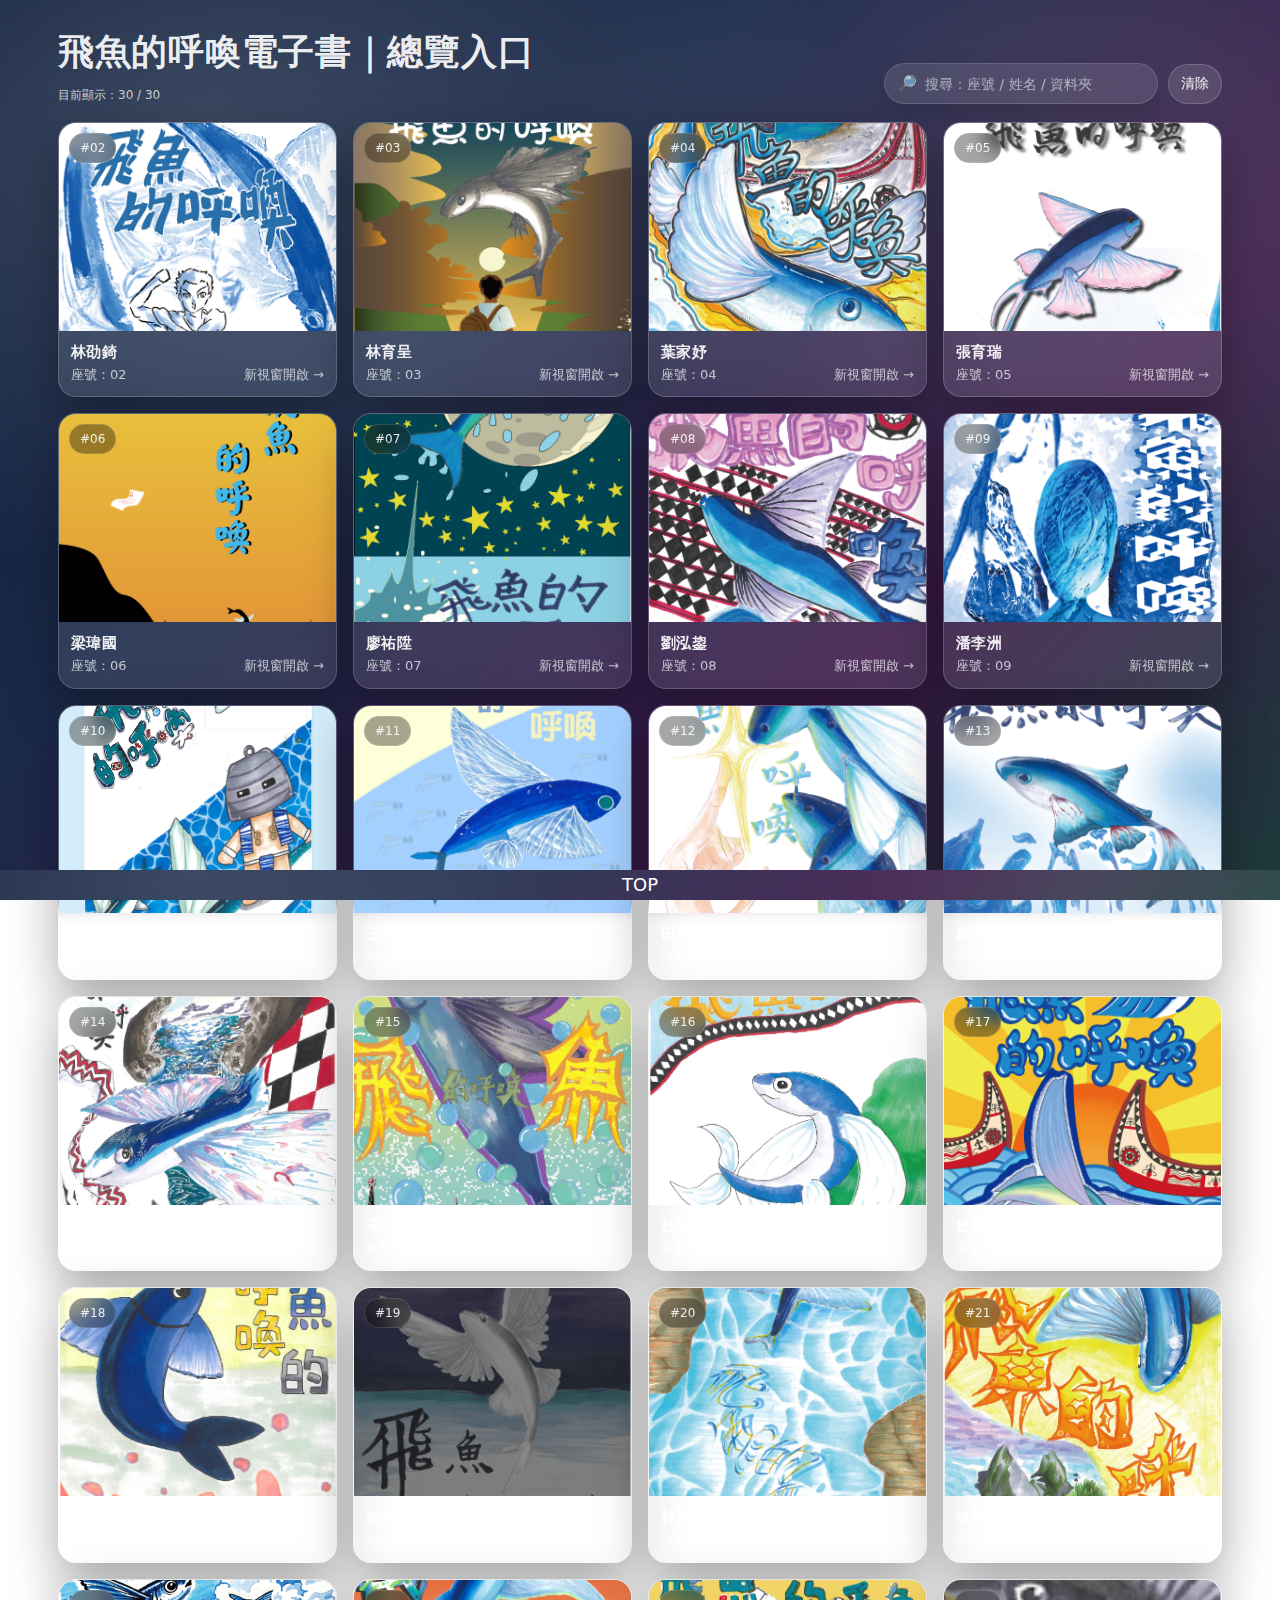
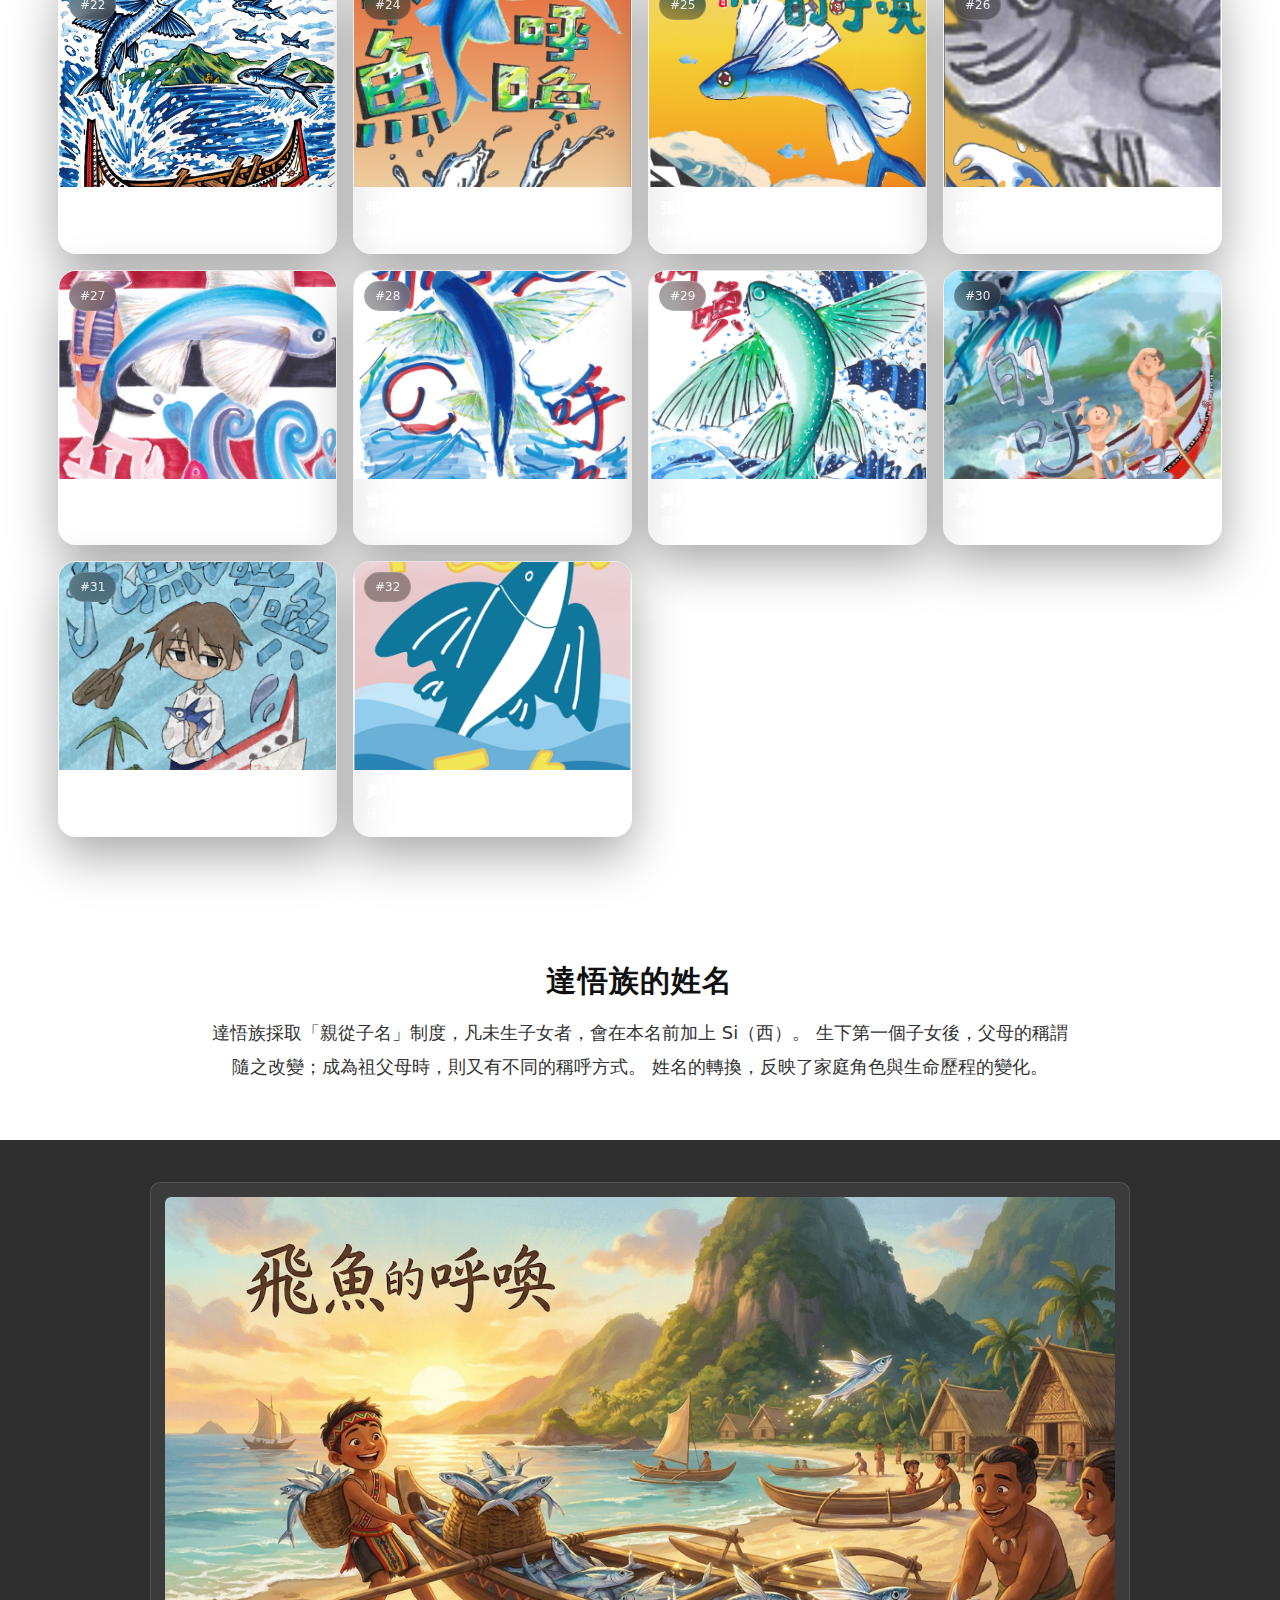
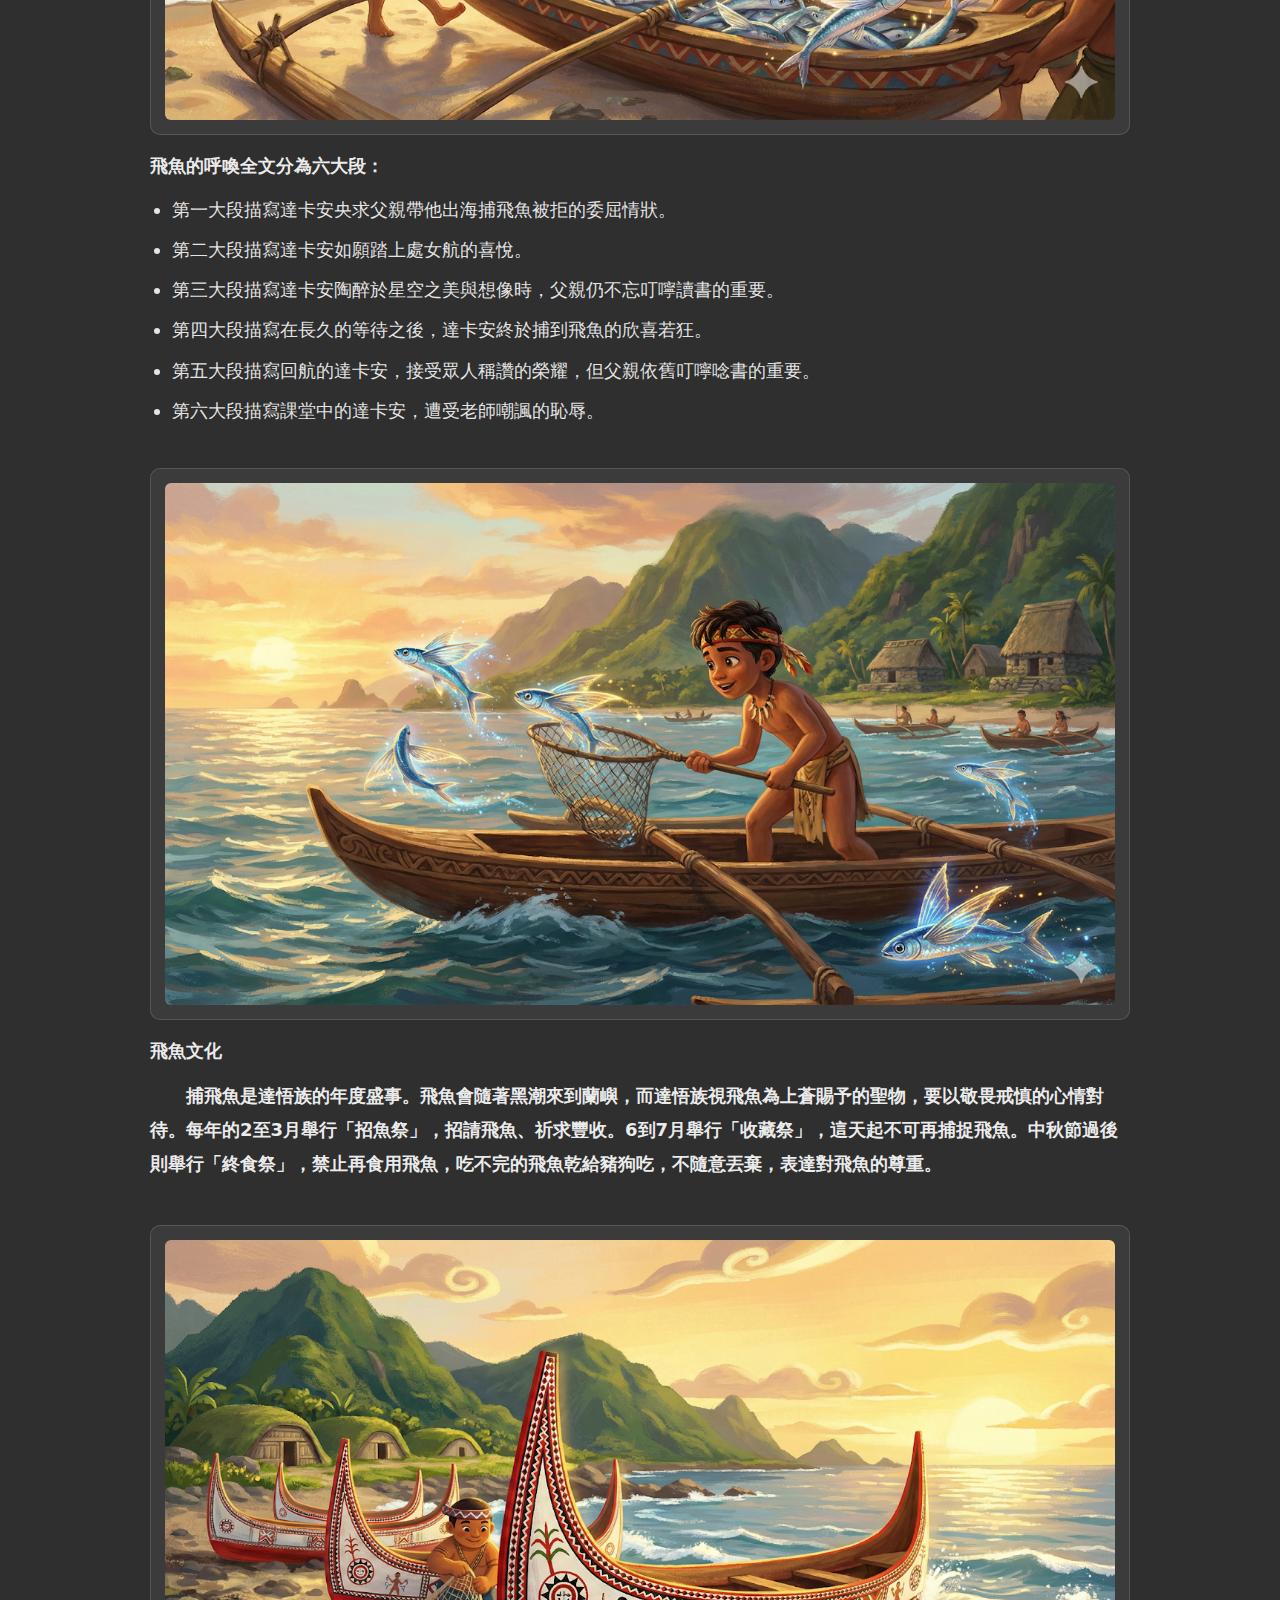
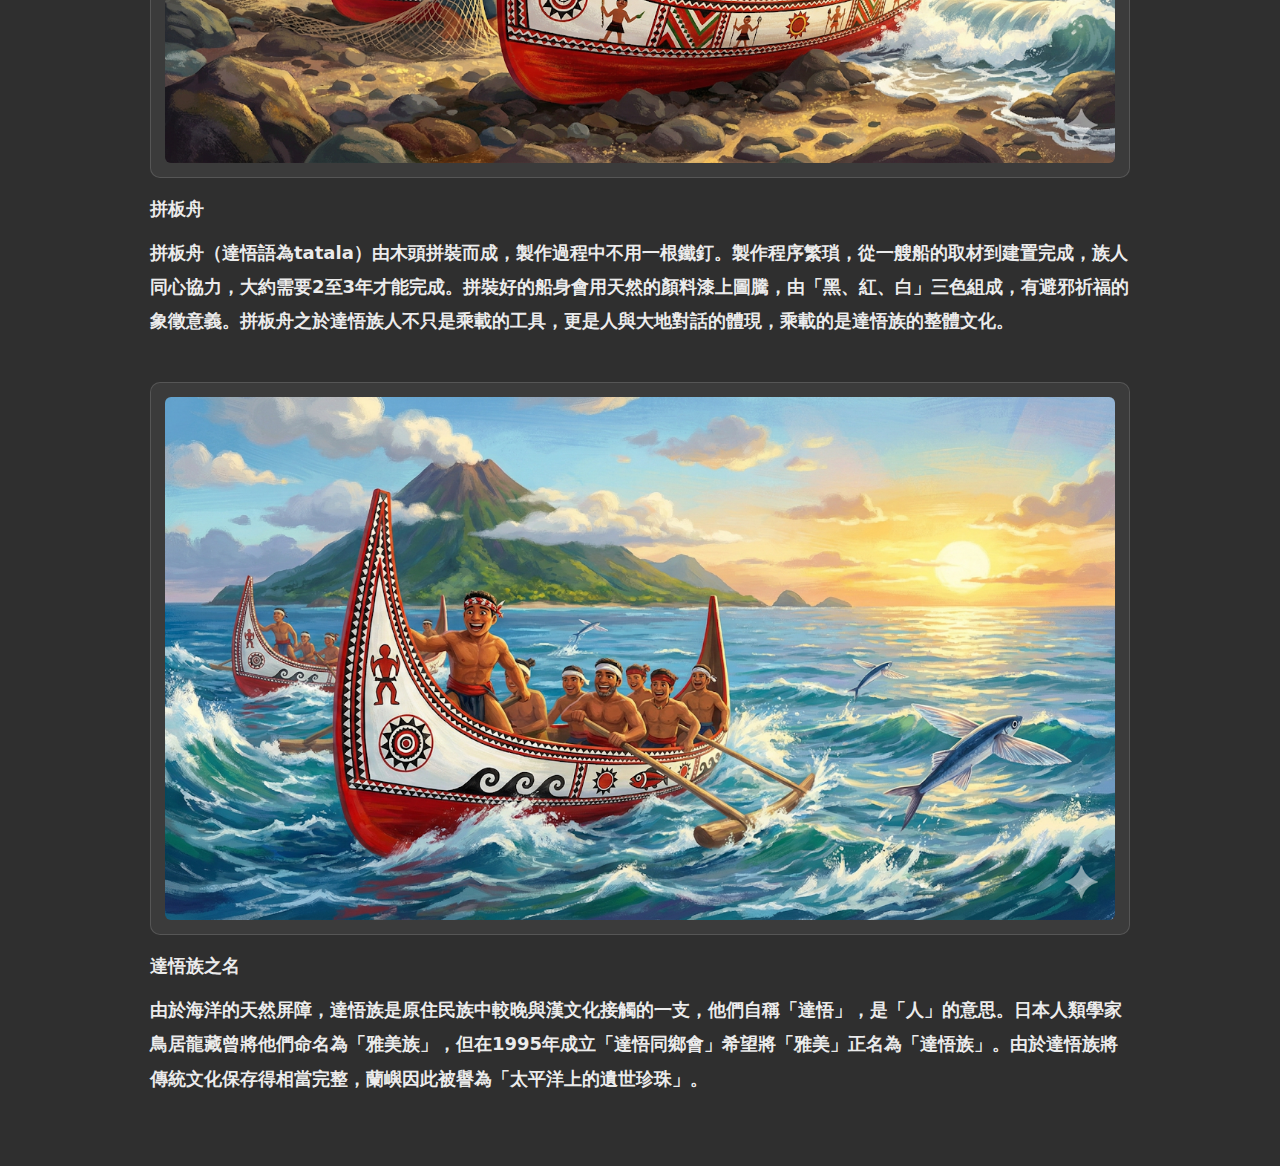
<file: index.html>
<!doctype html>
<html lang="zh-Hant">
<head>
  <meta charset="utf-8">
  <meta name="viewport" content="width=device-width,initial-scale=1">
  <title>飛魚的呼喚電子書｜作品總覽</title>
  <style>
    :root{
      --text: rgba(255,255,255,.92);
      --muted: rgba(255,255,255,.70);
      --card-bg: rgba(255,255,255,.10);
      --card-bd: rgba(255,255,255,.18);
      --shadow: 0 18px 50px rgba(0,0,0,.35);
      --radius: 18px;
    }
    *{ box-sizing:border-box; }
    html,body{ height:100%; }
    body{
      margin:0;
      font-family: ui-sans-serif, system-ui, -apple-system, "Segoe UI", Roboto, "Noto Sans TC", "PingFang TC", "Microsoft JhengHei", Arial, sans-serif;
      color: var(--text);
      background:
        radial-gradient(1200px 800px at 15% 15%, rgba(255,255,255,.18), transparent 55%),
        radial-gradient(900px 700px at 85% 20%, rgba(255,255,255,.14), transparent 60%),
        linear-gradient(135deg, #0b1b38 0%, #1b2a4a 35%, #3b1a4a 70%, #1b3b3a 100%);
      background-attachment: fixed;
      overflow-x:hidden;
    }
    .wrap{
      max-width: 1200px;
      margin: 0 auto;
      padding: 28px 18px 46px;
    }
    header{
      display:flex;
      align-items:flex-end;
      justify-content:space-between;
      gap: 16px;
      margin-bottom: 18px;
    }
    h1{
      margin:0;
      font-size: clamp(22px, 3.2vw, 36px);
      letter-spacing:.02em;
    }
    .sub{
      margin:8px 0 0;
      color: var(--muted);
      font-size: 14px;
      line-height:1.5;
    }
    .tools{
      display:flex;
      gap:10px;
      flex-wrap:wrap;
      align-items:center;
      justify-content:flex-end;
    }
    .pill{
      display:flex;
      gap:8px;
      align-items:center;
      padding: 10px 12px;
      border-radius: 999px;
      background: rgba(255,255,255,.10);
      border: 1px solid rgba(255,255,255,.14);
      backdrop-filter: blur(10px);
      box-shadow: 0 10px 25px rgba(0,0,0,.18);
    }
    .pill input{
      all:unset;
      width: 220px;
      color: var(--text);
      font-size: 14px;
    }
    .pill input::placeholder{ color: rgba(255,255,255,.55); }
    .btn{
      all:unset;
      cursor:pointer;
      padding: 10px 12px;
      border-radius: 999px;
      background: rgba(255,255,255,.12);
      border: 1px solid rgba(255,255,255,.18);
      backdrop-filter: blur(10px);
      transition: transform .15s ease, background .15s ease, border-color .15s ease;
      user-select:none;
      font-size: 14px;
      color: var(--text);
    }
    .btn:hover{ transform: translateY(-1px); background: rgba(255,255,255,.16); border-color: rgba(255,255,255,.26); }

    /* ✅ 一排四張 */
    .grid{
      margin-top: 18px;
      display:grid;
      grid-template-columns: repeat(4, minmax(0, 1fr));
      gap: 16px;
    }
    @media (max-width: 1020px){
      .grid{ grid-template-columns: repeat(3, 1fr); }
      header{ align-items:flex-start; flex-direction:column; }
      .tools{ justify-content:flex-start; }
    }
    @media (max-width: 720px){
      .grid{ grid-template-columns: repeat(2, 1fr); }
      .pill input{ width: 180px; }
    }
    @media (max-width: 420px){ .grid{ grid-template-columns: 1fr; } }

    a.card{
      position:relative;
      display:block;
      border-radius: var(--radius);
      overflow:hidden;
      text-decoration:none;
      color: var(--text);
      background: var(--card-bg);
      border: 1px solid var(--card-bd);
      box-shadow: var(--shadow);
      backdrop-filter: blur(10px);
      transform: translateZ(0);
      transition: transform .18s ease, border-color .18s ease, background .18s ease;
    }
    a.card:hover{
      transform: translateY(-3px);
      border-color: rgba(255,255,255,.30);
      background: rgba(255,255,255,.12);
    }
    .thumb{
      width:100%;
      aspect-ratio: 4/3;
      object-fit: cover;
      display:block;
      background: rgba(0,0,0,.18);
    }
    .meta{
      padding: 12px 12px 14px;
      display:flex;
      flex-direction:column;
      gap: 6px;
    }
    .name{
      font-weight: 800;
      letter-spacing:.02em;
      font-size: 15px;
      line-height:1.2;
    }
    .seat{
      color: var(--muted);
      font-size: 13px;
      line-height:1.2;
      display:flex;
      justify-content:space-between;
      gap: 10px;
    }
    .badge{
      position:absolute;
      top: 10px;
      left: 10px;
      padding: 7px 10px;
      border-radius: 999px;
      background: rgba(0,0,0,.35);
      border: 1px solid rgba(255,255,255,.14);
      color: rgba(255,255,255,.88);
      font-size: 12px;
      backdrop-filter: blur(10px);
    }
    footer{
      margin-top: 22px;
      color: rgba(255,255,255,.55);
      font-size: 12px;
      line-height:1.6;
    }
    .count{
      color: rgba(255,255,255,.75);
      font-size: 12px;
      margin-top: 10px;
    }
  </style>
</head>

<body>
  <div class="wrap">
    <header>
      <div>
        <h1>飛魚的呼喚電子書｜總覽入口</h1>
      
        <div id="count" class="count"></div>
      </div>

      <div class="tools">
        <div class="pill" title="搜尋">
          🔎 <input id="q" placeholder="搜尋：座號 / 姓名 / 資料夾" autocomplete="off" />
        </div>
        <button class="btn" id="resetBtn" type="button">清除</button>
      </div>
    </header>

    <main id="grid" class="grid" aria-live="polite"></main>

    <footer>

    </footer>
  </div>

  <script>
    /**
     * ✅ 規則
     * - thumb:   縮圖固定放在 thumbs/ 資料夾
     * - folder:  每個人的資料夾（與本 index.html 同層）
     * - 連結：   `${folder}/index.html` 且全部 target="_blank"（另開新視窗/分頁）
     */
    const items = [
      { seat:"02", name:"林劭錡", folder:"02/html", thumb:"thumbs/02.png" },
      { seat:"03", name:"林育呈", folder:"03/html", thumb:"thumbs/03.png" },
      { seat:"04", name:"葉家妤", folder:"04/html", thumb:"thumbs/04.png" },
      { seat:"05", name:"張育瑞", folder:"05/html", thumb:"thumbs/05.png" },
      { seat:"06", name:"梁瑋國", folder:"06/html", thumb:"thumbs/06.png" },
      { seat:"07", name:"廖祐陞", folder:"07/html", thumb:"thumbs/07.png" },
      { seat:"08", name:"劉泓鋆", folder:"08/html", thumb:"thumbs/08.png" },
      { seat:"09", name:"潘李洲", folder:"09/html", thumb:"thumbs/09.png" },
      { seat:"10", name:"劉家瑜", folder:"10/html", thumb:"thumbs/10.png" },

      { seat:"11", name:"王于庭", folder:"11/html", thumb:"thumbs/11.png" },
      { seat:"12", name:"田歆", folder:"12/html", thumb:"thumbs/12.png" },
      { seat:"13", name:"蔡汶君", folder:"13/html", thumb:"thumbs/13.png" },
      { seat:"14", name:"吳孟諠", folder:"14/html", thumb:"thumbs/14.png" },
      { seat:"15", name:"宋子祺", folder:"15/html", thumb:"thumbs/15.png" },
      { seat:"16", name:"杜安蕎", folder:"16/html", thumb:"thumbs/16.png" },
      { seat:"17", name:"杜雅晴", folder:"17/html", thumb:"thumbs/17.png" },
      { seat:"18", name:"鄭恩如", folder:"18/html", thumb:"thumbs/18.png" },
      { seat:"19", name:"林宜葳", folder:"19/html", thumb:"thumbs/19.png" },
      { seat:"20", name:"林宸語", folder:"20/html", thumb:"thumbs/20.png" },

      { seat:"21", name:"涂軒慈", folder:"21/html", thumb:"thumbs/21.png" },
      { seat:"22", name:"高紫妍", folder:"22/html", thumb:"thumbs/22.png" },
      { seat:"24", name:"張芠喬", folder:"24/html", thumb:"thumbs/24.png" },
      { seat:"25", name:"張瑀津", folder:"25/html", thumb:"thumbs/25.png" },
      { seat:"26", name:"陳盈羽", folder:"26/html", thumb:"thumbs/26.png" },
      { seat:"27", name:"陳聖卉", folder:"27/html", thumb:"thumbs/27.png" },
      { seat:"28", name:"曾若瑄", folder:"28/html", thumb:"thumbs/28.png" },
      { seat:"29", name:"黃妤涵", folder:"29/html", thumb:"thumbs/29.png" },
      { seat:"30", name:"黃品嘉", folder:"30/html", thumb:"thumbs/30.png" },
      { seat:"31", name:"黃捷羽", folder:"30/html", thumb:"thumbs/31.png" },
      { seat:"32", name:"黃聆瑄", folder:"30/html", thumb:"thumbs/32.png" },
    ];

    const grid = document.getElementById("grid");
    const q = document.getElementById("q");
    const resetBtn = document.getElementById("resetBtn");
    const count = document.getElementById("count");

    function escapeHtml(s){
      return String(s).replace(/[&<>"']/g, c=>({
        "&":"&amp;","<":"&lt;",">":"&gt;",'"':"&quot;","'":"&#39;"
      }[c]));
    }

    function render(list){
      grid.innerHTML = "";
      const frag = document.createDocumentFragment();

      list.forEach(it=>{
        const href = `${it.folder}/index.html`;
        const a = document.createElement("a");
        a.className = "card";
        a.href = href;

        // ✅ 全部另開新視窗/分頁
        a.target = "_blank";
        a.rel = "noopener noreferrer";

        a.innerHTML = `
          <div class="badge">#${escapeHtml(it.seat)}</div>
          <img class="thumb" src="${escapeHtml(it.thumb)}" alt="${escapeHtml(it.seat)} ${escapeHtml(it.name)}" loading="lazy"
               onerror="this.onerror=null;this.src='data:image/svg+xml;utf8,<?xml version=&quot;1.0&quot; encoding=&quot;UTF-8&quot;?>\
<svg xmlns=&quot;http://www.w3.org/2000/svg&quot; width=&quot;800&quot; height=&quot;600&quot;>\
<rect width=&quot;100%&quot; height=&quot;100%&quot; fill=&quot;rgba(0,0,0,.18)&quot;/>\
<text x=&quot;50%&quot; y=&quot;50%&quot; dominant-baseline=&quot;middle&quot; text-anchor=&quot;middle&quot; fill=&quot;rgba(255,255,255,.7)&quot; font-size=&quot;24&quot; font-family=&quot;Arial&quot;>\
缺少縮圖：${encodeURIComponent(it.thumb)}\
</text></svg>';" />
          <div class="meta">
            <div class="name">${escapeHtml(it.name)}</div>
            <div class="seat"><span>座號：${escapeHtml(it.seat)}</span><span>新視窗開啟 →</span></div>
          </div>
        `;
        frag.appendChild(a);
      });

      grid.appendChild(frag);
      count.textContent = `目前顯示：${list.length} / ${items.length}`;
    }

    function filter(){
      const key = q.value.trim().toLowerCase();
      if(!key){ render(items); return; }
      const filtered = items.filter(it =>
        String(it.seat).toLowerCase().includes(key) ||
        String(it.name).toLowerCase().includes(key) ||
        String(it.folder).toLowerCase().includes(key)
      );
      render(filtered);
    }

    q.addEventListener("input", filter);
    resetBtn.addEventListener("click", ()=>{
      q.value = "";
      q.focus();
      render(items);
    });

    render(items);
  </script>
	<div class="storypack-vertical">

  <style>
    /* ===== Scoped styles：只影響本區塊 ===== */
    .storypack-vertical{ width:100%; }

    /* 白底簡介 */
    .storypack-vertical .intro{
      background:#ffffff;
      color:#111;
      padding:56px 18px;
    }
    .storypack-vertical .intro .inner{
      max-width: 980px;
      margin:0 auto;
      text-align:center;
    }
    .storypack-vertical .intro h2{
      margin:0 0 14px;
      font-size:30px;
      letter-spacing:.04em;
    }
    .storypack-vertical .intro p{
      margin:0 auto;
      max-width: 860px;
      line-height:1.9;
      font-size:18px;
      color:#333;
    }

    /* 深色滿版區 */
    .storypack-vertical .darkwrap{
      background:#2f2f2f;
      color:#fff;
      padding:42px 18px 60px;
    }
    .storypack-vertical .darkwrap .inner{
      max-width: 980px;
      margin:0 auto;
      display:flex;
      flex-direction:column;
      gap:34px;
    }

    /* 單段：大圖在上、文字在下 */
    .storypack-vertical .block{
      display:flex;
      flex-direction:column;
      gap:14px;
    }

    /* 大圖框（置中卡片感） */
    .storypack-vertical .imgframe{
      background: rgba(255,255,255,.06);
      border:1px solid rgba(255,255,255,.14);
      border-radius: 10px;
      padding:14px;
      overflow:hidden;
    }
    .storypack-vertical .imgframe img{
      width:100%;
      height:auto;
      display:block;
      border-radius: 6px;
    }

    /* 文字 */
    .storypack-vertical .text h3{
      margin:0 0 10px;
      font-size:18px;
      letter-spacing:.03em;
    }
    .storypack-vertical .text p{
      margin:0;
      line-height:1.9;
      font-size:18px;
      color: rgba(255,255,255,.88);
    }
    .storypack-vertical .text .lead{
      margin-bottom:10px;
      font-weight:600;
      color: rgba(255,255,255,.92);
    }

    /* 條列 */
    .storypack-vertical .list{
      margin:0;
      padding-left: 1.2em;
      line-height:1.9;
      font-size:18px;
      color: rgba(255,255,255,.88);
    }
    .storypack-vertical .list li{ margin: 6px 0; }

    /* RWD */
    @media (max-width: 820px){
      .storypack-vertical .intro{ padding:44px 16px; }
      .storypack-vertical .darkwrap{ padding:30px 16px 44px; }
      .storypack-vertical .imgframe{ padding:10px; }
    }
  </style>

  <!-- ===== 白色簡介（直接接在圖表下方） ===== -->
  <div class="intro">
    <div class="inner">
      <h2>達悟族的姓名</h2>
      <p>
        達悟族採取「親從子名」制度，凡未生子女者，會在本名前加上 Si（西）。
        生下第一個子女後，父母的稱謂隨之改變；成為祖父母時，則又有不同的稱呼方式。
        姓名的轉換，反映了家庭角色與生命歷程的變化。
      </p>
    </div>
  </div>

  <!-- ===== 深色圖文區（四段） ===== -->
  <div class="darkwrap">
    <div class="inner">

      <div class="block">
        <div class="imgframe">
          <img src="thumbs/story01.png">
        </div>
        <div class="text">
          <p class="lead">飛魚的呼喚全文分為六大段：</p>
          <ul class="list">
            <li>第一大段描寫達卡安央求父親帶他出海捕飛魚被拒的委屈情狀。</li>
            <li>第二大段描寫達卡安如願踏上處女航的喜悅。</li>
            <li>第三大段描寫達卡安陶醉於星空之美與想像時，父親仍不忘叮嚀讀書的重要。</li>
            <li>第四大段描寫在長久的等待之後，達卡安終於捕到飛魚的欣喜若狂。</li>
			  <li>第五大段描寫回航的達卡安，接受眾人稱讚的榮耀，但父親依舊叮嚀唸書的重要。</li>
    		  <li>第六大段描寫課堂中的達卡安，遭受老師嘲諷的恥辱。</li>
          </ul>
        </div>
      </div>

      <div class="block">
        <div class="imgframe">
          <img src="thumbs/story02.png">
        </div>
        <div class="text">
          <p class="lead">飛魚文化</p>
          <p class="lead">      　　捕飛魚是達悟族的年度盛事。飛魚會隨著黑潮來到蘭嶼，而達悟族視飛魚為上蒼賜予的聖物，要以敬畏戒慎的心情對待。每年的2至3月舉行「招魚祭」，招請飛魚、祈求豐收。6到7月舉行「收藏祭」，這天起不可再捕捉飛魚。中秋節過後則舉行「終食祭」，禁止再食用飛魚，吃不完的飛魚乾給豬狗吃，不隨意丟棄，表達對飛魚的尊重。</p>
		  </div>
      </div>

      <div class="block">
        <div class="imgframe">
          <img src="thumbs/story03.png">
        </div>
        <div class="text">
                    <p class="lead">拼板舟</p>
        <p class="lead">拼板舟（達悟語為tatala）由木頭拼裝而成，製作過程中不用一根鐵釘。製作程序繁瑣，從一艘船的取材到建置完成，族人同心協力，大約需要2至3年才能完成。拼裝好的船身會用天然的顏料漆上圖騰，由「黑、紅、白」三色組成，有避邪祈福的象徵意義。拼板舟之於達悟族人不只是乘載的工具，更是人與大地對話的體現，乘載的是達悟族的整體文化。</p>
        </div>
      </div>

      <div class="block">
        <div class="imgframe">
          <img src="thumbs/story04.png">
        </div>
        <div class="text">
          
          <p class="lead">達悟族之名</p>
          <p class="lead">由於海洋的天然屏障，達悟族是原住民族中較晚與漢文化接觸的一支，他們自稱「達悟」，是「人」的意思。日本人類學家鳥居龍藏曾將他們命名為「雅美族」，但在1995年成立「達悟同鄉會」希望將「雅美」正名為「達悟族」。由於達悟族將傳統文化保存得相當完整，蘭嶼因此被譽為「太平洋上的遺世珍珠」。</p>
        </div>
      </div>

    </div>
  </div>

</div>
<div class="back-to-top-fullbar">
  <style>
    .back-to-top-fullbar{
      /* 與整體頁面背景一致（請填你頁面的背景） */
      --page-bg:
        radial-gradient(1200px 800px at 15% 15%, rgba(255,255,255,.18), transparent 55%),
        radial-gradient(900px 700px at 85% 20%, rgba(255,255,255,.14), transparent 60%),
        linear-gradient(135deg, #0b1b38 0%, #1b2a4a 35%, #3b1a4a 70%, #1b3b3a 100%);

      position: fixed;
      left: 0;
      bottom: 0;
      width: 100vw;          /* 滿版寬度 */
      background: var(--page-bg);
      z-index: 999;
      text-align: center;
    }
    .back-to-top-fullbar span{
      display: inline-block;
      cursor: pointer;
      font-size: 18px;
      color: #ffffff;
      line-height: 1;        /* 背景高度貼合文字 */
      padding: 6px 0;        /* 細條高度 */
      user-select: none;
    }
  </style>

  <span onclick="window.scrollTo({ top: 0, behavior: 'smooth' });">
    TOP
  </span>
</div>


</body>
</html>
</file>
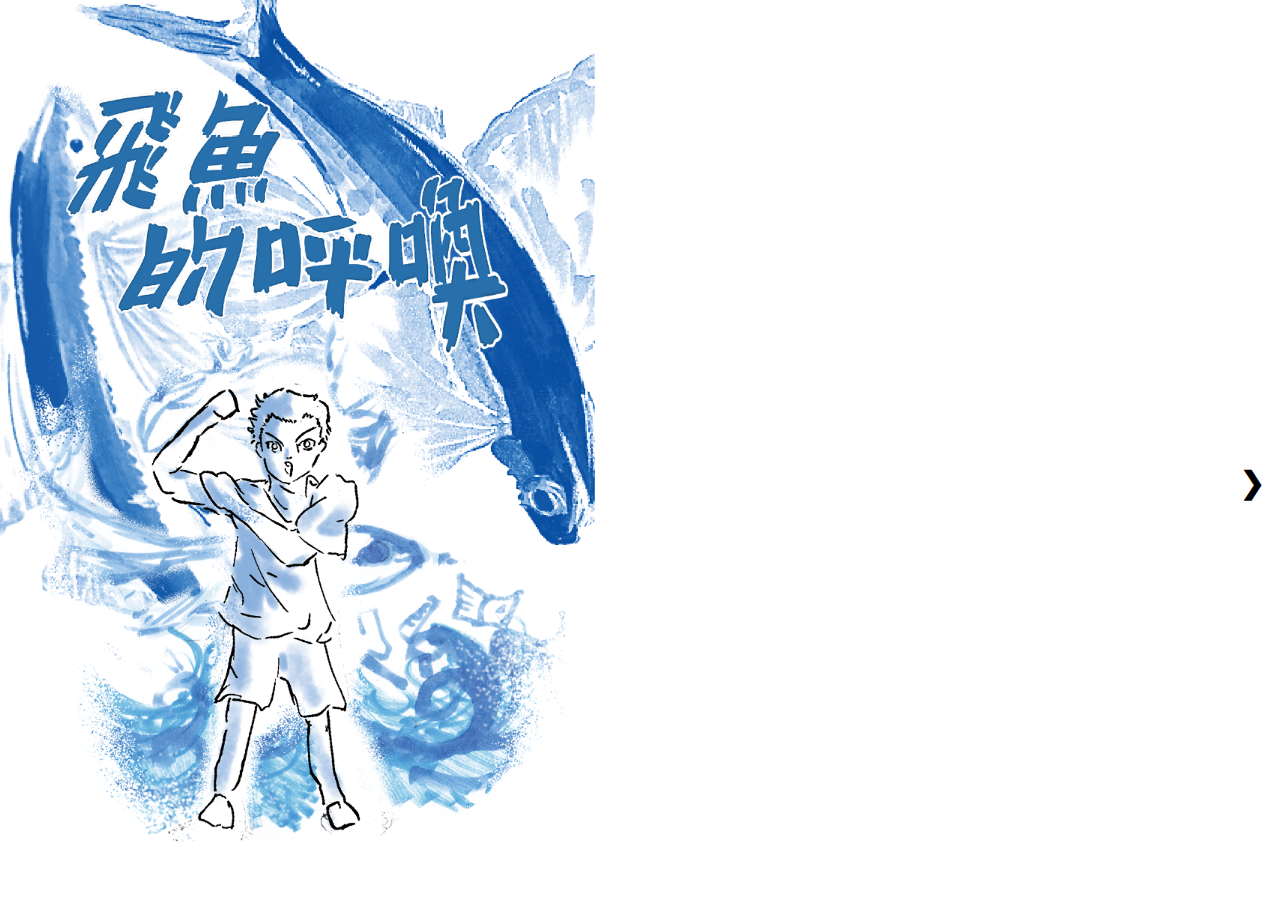
<file: 02/html/index.html>
<!DOCTYPE html>
<html>
	<head>
		<link href="publication-web-resources/css/main.css" rel="stylesheet" type="text/css">
		</link>
		<script src="publication-web-resources/script/main.js" type="text/javascript">
		</script>
	</head>
	<body onload="showHideArrows()">
		<iframe onload="showHideArrows()" id="contentIFrame" class="contentIframeClass" src="publication-web-resources/html/publication.html">		</iframe>
		<iframe id="dummyIFrame" class="dummyFrameClass">		</iframe>
		<div class="prev" onclick="showPreviousPage()">		&#10094;		</div>
		<div class="next" onclick="showNextPage()">		&#10095;		</div>
	</body>
</html>
</file>
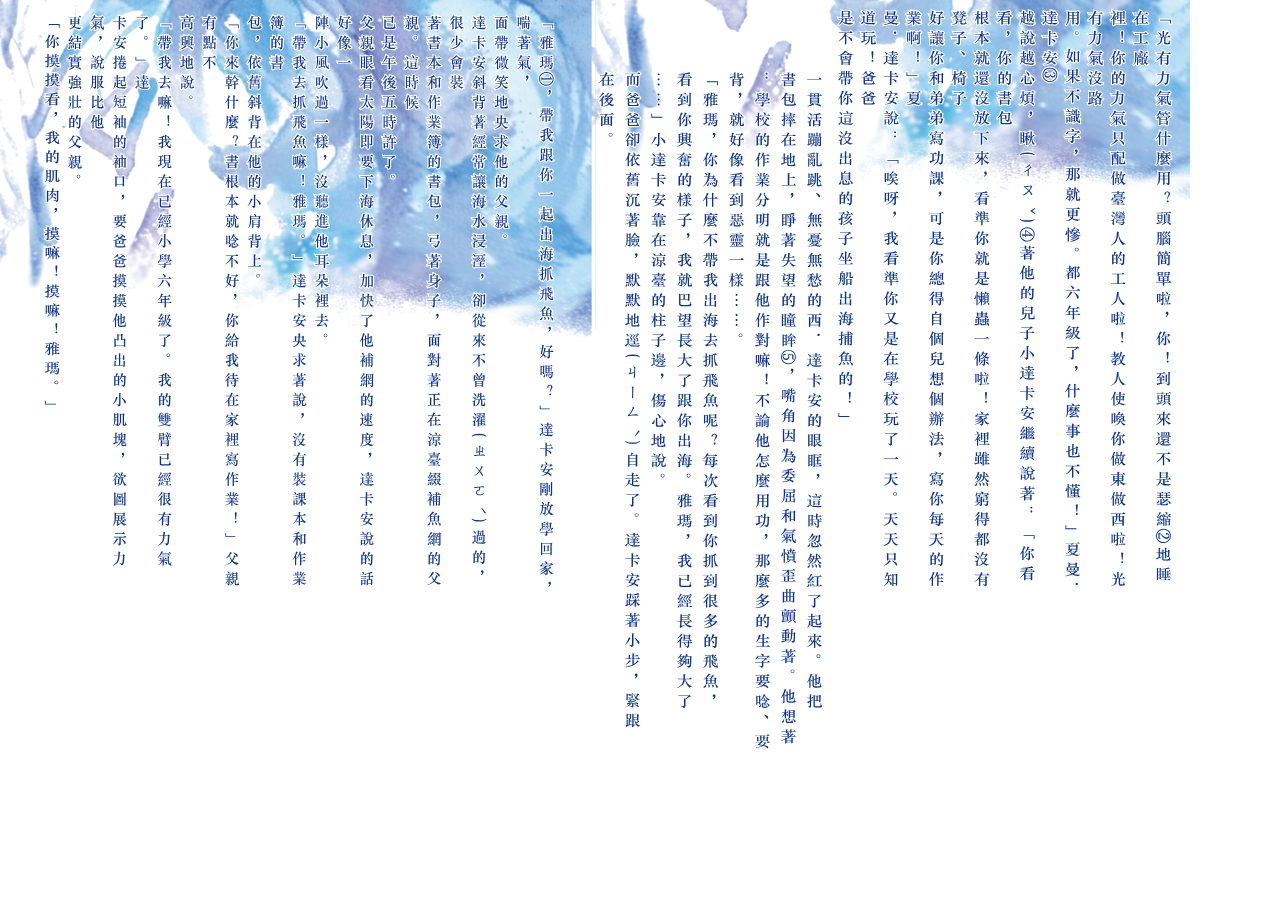
<file: 02/html/publication-web-resources/html/publication-1.html>
<!DOCTYPE html>
<html xmlns="http://www.w3.org/1999/xhtml" lang="zh-TW">
	<head>
		<meta charset="utf-8" />
		<title>publication-1</title>
		<link href="../css/idGeneratedStyles.css" rel="stylesheet" type="text/css" />
		<script src="../script/idGeneratedScript.js" type="text/javascript"></script>
	</head>
	<body id="publication-1" onload="RegisterInteractiveHandlers();" style="width:1190px;height:842px;background-color:transparent;">
		<div style="position:absolute;overflow:hidden;left:0px;top:0px;-webkit-transform:translate(0.00px,0.00px);-ms-transform:translate(0.00px,0.00px);transform:translate(0.00px,0.00px);width:596.28px;height:841.89px;background-color:white">
			<div id="_idContainer003">
				<img class="_idGenObjectAttribute-1 _idGenObjectAttribute-2" src="../image/1125_20251222214143.png" alt="" />
			</div>
			<div id="_idContainer004" class="基本文字框">
				<img class="_idGenObjectAttribute-2" width="100%" height="100%" type="image/svg+xml" src="../image/1.svg" />
			</div>
			<div id="_idContainer005">
				<img class="_idGenObjectAttribute-1 _idGenObjectAttribute-2" src="../image/1125_202512222141431.png" alt="" />
			</div>
			<div id="_idContainer006" class="基本文字框">
				<img class="_idGenObjectAttribute-2" width="100%" height="100%" type="image/svg+xml" src="../image/2.svg" />
			</div>
			<div id="_idContainer007" class="_idGenAnimation _idGenAnimationStart-2" data-animationOnPageLoadActions="playAnimation(selfContainerID,&apos;_idGenPlayAnimation-5&apos;,0,&apos;&apos;);" data-idGenAnimationStartState="_idGenAnimationStart-2" data-idGenAnimationEndState="_idGenAnimationEnd-2">
				<img class="_idGenObjectAttribute-1 _idGenObjectAttribute-2" src="../image/%E7%84%A1%E6%A8%99%E9%A1%8C1134_202512232012571.png" alt="" />
			</div>
			<div id="_idContainer008" class="_idGenAnimation _idGenAnimationStart-4" data-animationOnPageLoadActions="playAnimation(selfContainerID,&apos;_idGenPlayAnimation-4&apos;,0,&apos;&apos;);" data-idGenAnimationStartState="_idGenAnimationStart-4" data-idGenAnimationEndState="_idGenAnimationEnd-2">
				<img class="_idGenObjectAttribute-1 _idGenObjectAttribute-2" src="../image/%E7%84%A1%E6%A8%99%E9%A1%8C1138_20251223201718.png" alt="" />
			</div>
		</div>
		<div style="position:absolute;overflow:hidden;left:0px;top:0px;-webkit-transform:translate(595.28px,0.00px);-ms-transform:translate(595.28px,0.00px);transform:translate(595.28px,0.00px);width:595.28px;height:841.89px;background-color:white">
			<div id="_idContainer009">
				<img class="_idGenObjectAttribute-1 _idGenObjectAttribute-2" src="../image/1125_20251222214143.png" alt="" />
			</div>
			<div id="_idContainer010">
				<img class="_idGenObjectAttribute-1 _idGenObjectAttribute-2" src="../image/1125_202512222141431.png" alt="" />
			</div>
			<div id="_idContainer011" class="基本文字框">
				<img class="_idGenObjectAttribute-2" width="100%" height="100%" type="image/svg+xml" src="../image/3.svg" />
			</div>
			<div id="_idContainer012" class="基本文字框">
				<img class="_idGenObjectAttribute-2" width="100%" height="100%" type="image/svg+xml" src="../image/4.svg" />
			</div>
			<div id="_idContainer013" class="_idGenAnimation _idGenAnimationStart-4" data-animationOnPageLoadActions="playAnimation(selfContainerID,&apos;_idGenPlayAnimation-4&apos;,0,&apos;&apos;);" data-idGenAnimationStartState="_idGenAnimationStart-4" data-idGenAnimationEndState="_idGenAnimationEnd-2">
				<img class="_idGenObjectAttribute-1 _idGenObjectAttribute-2" src="../image/%E7%84%A1%E6%A8%99%E9%A1%8C1138_202512232017181.png" alt="" />
			</div>
		</div>
	</body>
</html>
</file>
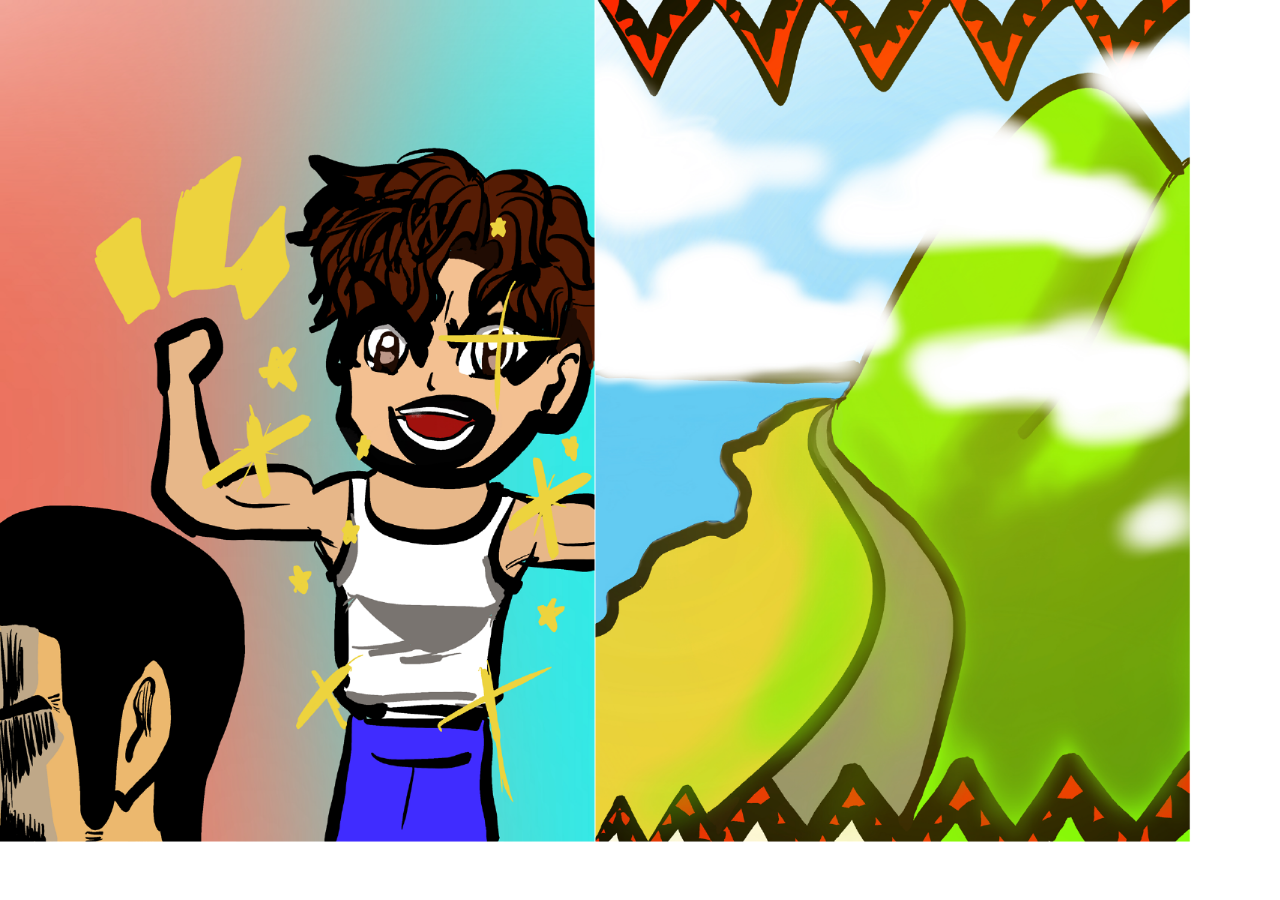
<file: 03/html/publication-web-resources/html/publication-1.html>
<!DOCTYPE html>
<html xmlns="http://www.w3.org/1999/xhtml">
	<head>
		<meta charset="utf-8" />
		<title>publication-1</title>
		<link href="../css/idGeneratedStyles.css" rel="stylesheet" type="text/css" />
		<script src="../script/idGeneratedScript.js" type="text/javascript"></script>
	</head>
	<body id="publication-1" onload="RegisterInteractiveHandlers();" style="width:1190px;height:842px;background-color:transparent;">
		<div style="position:absolute;overflow:hidden;left:0px;top:0px;-webkit-transform:translate(0.00px,0.00px);-ms-transform:translate(0.00px,0.00px);transform:translate(0.00px,0.00px);width:596.28px;height:841.89px;background-color:white">
			<div id="_idContainer006">
				<img class="_idGenObjectAttribute-1 _idGenObjectAttribute-2" src="../image/%E6%9C%AA%E5%91%BD%E5%90%8D%E7%9A%84%E4%BD%9C%E5%93%81_%281%29.png" alt="" />
			</div>
			<div id="_idContainer012" class="_idGenAnimation _idGenAnimationStart-4" data-animationOnPageLoadActions="playAnimation(selfContainerID,&apos;_idGenPlayAnimation-8&apos;,0,&apos;&apos;);" data-idGenAnimationStartState="_idGenAnimationStart-4" data-idGenAnimationEndState="_idGenAnimationEnd-1">
				<div id="_idContainer007" class="_idGenObjectStyle-Disabled">
					<img class="_idGenObjectAttribute-1 _idGenObjectAttribute-2" src="../image/1.png" alt="" />
				</div>
				<div id="_idContainer008" class="_idGenObjectStyle-Disabled">
					<img class="_idGenObjectAttribute-1 _idGenObjectAttribute-2" src="../image/2.png" alt="" />
				</div>
				<div id="_idContainer009" class="_idGenObjectStyle-Disabled">
					<img class="_idGenObjectAttribute-1 _idGenObjectAttribute-2" src="../image/3.png" alt="" />
				</div>
				<div id="_idContainer010" class="_idGenObjectStyle-Disabled">
					<img class="_idGenObjectAttribute-1 _idGenObjectAttribute-2" src="../image/4.png" alt="" />
				</div>
				<div id="_idContainer011" class="_idGenObjectStyle-Disabled">
					<img class="_idGenObjectAttribute-1 _idGenObjectAttribute-2" src="../image/5.png" alt="" />
				</div>
			</div>
			<div id="_idContainer018" class="_idGenAnimation _idGenAnimationStart-5" data-animationOnPageLoadActions="playAnimation(selfContainerID,&apos;_idGenPlayAnimation-9&apos;,0,&apos;&apos;);" data-idGenAnimationStartState="_idGenAnimationStart-5" data-idGenAnimationEndState="_idGenAnimationEnd-1">
				<div id="_idContainer013" class="_idGenObjectStyle-Disabled">
					<img class="_idGenObjectAttribute-1 _idGenObjectAttribute-2" src="../image/6.png" alt="" />
				</div>
				<div id="_idContainer014" class="_idGenObjectStyle-Disabled">
					<img class="_idGenObjectAttribute-1 _idGenObjectAttribute-2" src="../image/7.png" alt="" />
				</div>
				<div id="_idContainer015" class="_idGenObjectStyle-Disabled">
					<img class="_idGenObjectAttribute-1 _idGenObjectAttribute-2" src="../image/8.png" alt="" />
				</div>
				<div id="_idContainer016" class="_idGenObjectStyle-Disabled">
					<img class="_idGenObjectAttribute-1 _idGenObjectAttribute-2" src="../image/9.png" alt="" />
				</div>
				<div id="_idContainer017" class="_idGenObjectStyle-Disabled">
					<img class="_idGenObjectAttribute-1 _idGenObjectAttribute-2" src="../image/10.png" alt="" />
				</div>
			</div>
		</div>
		<div style="position:absolute;overflow:hidden;left:0px;top:0px;-webkit-transform:translate(595.28px,0.00px);-ms-transform:translate(595.28px,0.00px);transform:translate(595.28px,0.00px);width:595.28px;height:841.89px;background-color:white">
			<div id="_idContainer019">
				<img class="_idGenObjectAttribute-1 _idGenObjectAttribute-2" src="../image/%E6%9C%AA%E5%91%BD%E5%90%8D%E7%9A%84%E4%BD%9C%E5%93%81.png" alt="" />
			</div>
			<div id="_idContainer027" class="_idGenAnimation _idGenAnimationStart-1" data-animationOnPageLoadActions="playAnimation(selfContainerID,&apos;_idGenPlayAnimation-6&apos;,0,&apos;&apos;);" data-idGenAnimationStartState="_idGenAnimationStart-1" data-idGenAnimationEndState="_idGenAnimationEnd-1">
				<div id="_idContainer020" class="_idGenObjectStyle-Disabled">
					<img class="_idGenObjectAttribute-1 _idGenObjectAttribute-2" src="[data-uri]" alt="" />
				</div>
				<div id="_idContainer021" class="_idGenObjectStyle-Disabled">
					<img class="_idGenObjectAttribute-1 _idGenObjectAttribute-2" src="../image/12.png" alt="" />
				</div>
				<div id="_idContainer022" class="_idGenObjectStyle-Disabled">
					<img class="_idGenObjectAttribute-1 _idGenObjectAttribute-2" src="../image/13.png" alt="" />
				</div>
				<div id="_idContainer023" class="_idGenObjectStyle-Disabled">
					<img class="_idGenObjectAttribute-1 _idGenObjectAttribute-2" src="../image/14.png" alt="" />
				</div>
				<div id="_idContainer024" class="_idGenObjectStyle-Disabled">
					<img class="_idGenObjectAttribute-1 _idGenObjectAttribute-2" src="../image/15.png" alt="" />
				</div>
				<div id="_idContainer025" class="_idGenObjectStyle-Disabled">
					<img class="_idGenObjectAttribute-1 _idGenObjectAttribute-2" src="../image/16.png" alt="" />
				</div>
				<div id="_idContainer026" class="_idGenObjectStyle-Disabled">
					<img class="_idGenObjectAttribute-1 _idGenObjectAttribute-2" src="../image/17.png" alt="" />
				</div>
			</div>
			<div id="_idContainer035" class="_idGenAnimation _idGenAnimationStart-6" data-animationOnPageLoadActions="playAnimation(selfContainerID,&apos;_idGenPlayAnimation-7&apos;,0,&apos;&apos;);" data-idGenAnimationStartState="_idGenAnimationStart-6" data-idGenAnimationEndState="_idGenAnimationEnd-1">
				<div id="_idContainer028" class="_idGenObjectStyle-Disabled">
					<img class="_idGenObjectAttribute-1 _idGenObjectAttribute-2" src="../image/18.png" alt="" />
				</div>
				<div id="_idContainer029" class="_idGenObjectStyle-Disabled">
					<img class="_idGenObjectAttribute-1 _idGenObjectAttribute-2" src="../image/19.png" alt="" />
				</div>
				<div id="_idContainer030" class="_idGenObjectStyle-Disabled">
					<img class="_idGenObjectAttribute-1 _idGenObjectAttribute-2" src="../image/20.png" alt="" />
				</div>
				<div id="_idContainer031" class="_idGenObjectStyle-Disabled">
					<img class="_idGenObjectAttribute-1 _idGenObjectAttribute-2" src="../image/21.png" alt="" />
				</div>
				<div id="_idContainer032" class="_idGenObjectStyle-Disabled">
					<img class="_idGenObjectAttribute-1 _idGenObjectAttribute-2" src="../image/22.png" alt="" />
				</div>
				<div id="_idContainer033" class="_idGenObjectStyle-Disabled">
					<img class="_idGenObjectAttribute-1 _idGenObjectAttribute-2" src="../image/23.png" alt="" />
				</div>
				<div id="_idContainer034" class="_idGenObjectStyle-Disabled">
					<img class="_idGenObjectAttribute-1 _idGenObjectAttribute-2" src="../image/24.png" alt="" />
				</div>
			</div>
		</div>
	</body>
</html>
</file>
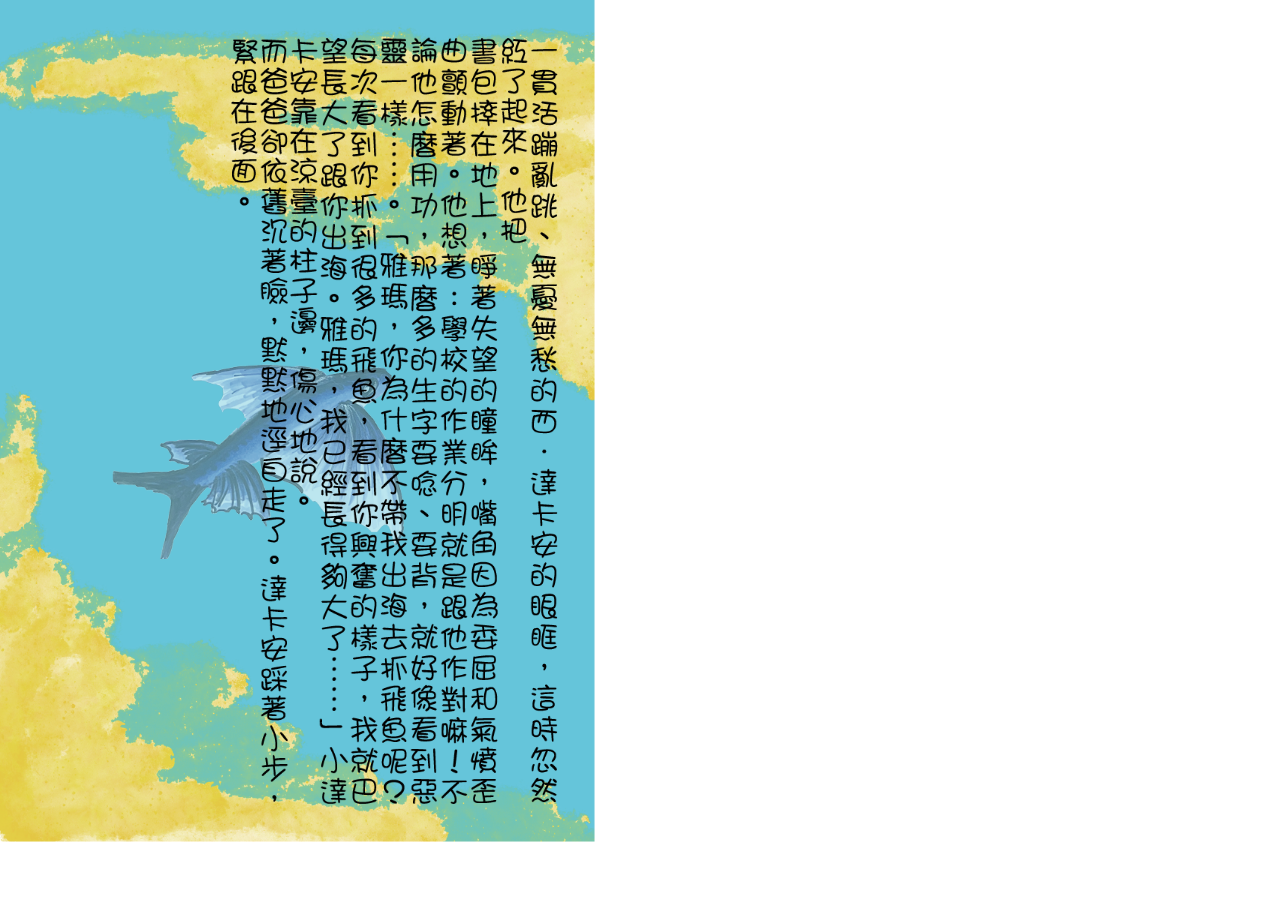
<file: 03/html/publication-web-resources/html/publication-2.html>
<!DOCTYPE html>
<html xmlns="http://www.w3.org/1999/xhtml">
	<head>
		<meta charset="utf-8" />
		<title>publication-2</title>
		<link href="../css/idGeneratedStyles.css" rel="stylesheet" type="text/css" />
		<script src="../script/idGeneratedScript.js" type="text/javascript"></script>
	</head>
	<body id="publication-2" onload="RegisterInteractiveHandlers();" style="width:595px;height:842px;background-color:transparent;">
		<div style="position:absolute;overflow:hidden;left:0px;top:0px;-webkit-transform:translate(0.00px,0.00px);-ms-transform:translate(0.00px,0.00px);transform:translate(0.00px,0.00px);width:595.28px;height:841.89px;background-color:white">
			<div id="_idContainer036">
				<img class="_idGenObjectAttribute-1 _idGenObjectAttribute-2" src="../image/%E6%9C%AA%E5%91%BD%E5%90%8D%E7%9A%84%E4%BD%9C%E5%93%81_%282%29.png" alt="" />
			</div>
			<div id="_idContainer037" class="_idGenAnimation _idGenAnimationStart-2" data-animationOnPageLoadActions="playAnimation(selfContainerID,&apos;_idGenPlayAnimation-10&apos;,0,&apos;&apos;);" data-idGenAnimationStartState="_idGenAnimationStart-2" data-idGenAnimationEndState="_idGenAnimationEnd-2">
				<img class="_idGenObjectAttribute-1 _idGenObjectAttribute-2" src="../image/%E4%B8%8A%E6%AC%A1%E6%8E%83%E6%8F%8F%E6%99%82%E9%96%93%EF%BC%9A2025%E5%B9%B412%E6%9C%8816%E6%97%A5_13_44_552.png" alt="" />
			</div>
			<div id="_idContainer049">
				<div id="_idContainer038" class="_idGenObjectStyle-Disabled">
					<img class="_idGenObjectAttribute-1 _idGenObjectAttribute-2" src="[data-uri]" alt="" />
				</div>
				<div id="_idContainer039" class="_idGenObjectStyle-Disabled">
					<img class="_idGenObjectAttribute-1 _idGenObjectAttribute-2" src="../image/26.png" alt="" />
				</div>
				<div id="_idContainer040" class="_idGenObjectStyle-Disabled">
					<img class="_idGenObjectAttribute-1 _idGenObjectAttribute-2" src="../image/27.png" alt="" />
				</div>
				<div id="_idContainer041" class="_idGenObjectStyle-Disabled">
					<img class="_idGenObjectAttribute-1 _idGenObjectAttribute-2" src="../image/28.png" alt="" />
				</div>
				<div id="_idContainer042" class="_idGenObjectStyle-Disabled">
					<img class="_idGenObjectAttribute-1 _idGenObjectAttribute-2" src="../image/29.png" alt="" />
				</div>
				<div id="_idContainer043" class="_idGenObjectStyle-Disabled">
					<img class="_idGenObjectAttribute-1 _idGenObjectAttribute-2" src="../image/30.png" alt="" />
				</div>
				<div id="_idContainer044" class="_idGenObjectStyle-Disabled">
					<img class="_idGenObjectAttribute-1 _idGenObjectAttribute-2" src="../image/31.png" alt="" />
				</div>
				<div id="_idContainer045" class="_idGenObjectStyle-Disabled">
					<img class="_idGenObjectAttribute-1 _idGenObjectAttribute-2" src="../image/32.png" alt="" />
				</div>
				<div id="_idContainer046" class="_idGenObjectStyle-Disabled">
					<img class="_idGenObjectAttribute-1 _idGenObjectAttribute-2" src="../image/33.png" alt="" />
				</div>
				<div id="_idContainer047" class="_idGenObjectStyle-Disabled">
					<img class="_idGenObjectAttribute-1 _idGenObjectAttribute-2" src="[data-uri]" alt="" />
				</div>
				<div id="_idContainer048" class="_idGenObjectStyle-Disabled">
					<img class="_idGenObjectAttribute-1 _idGenObjectAttribute-2" src="../image/35.png" alt="" />
				</div>
			</div>
		</div>
	</body>
</html>
</file>
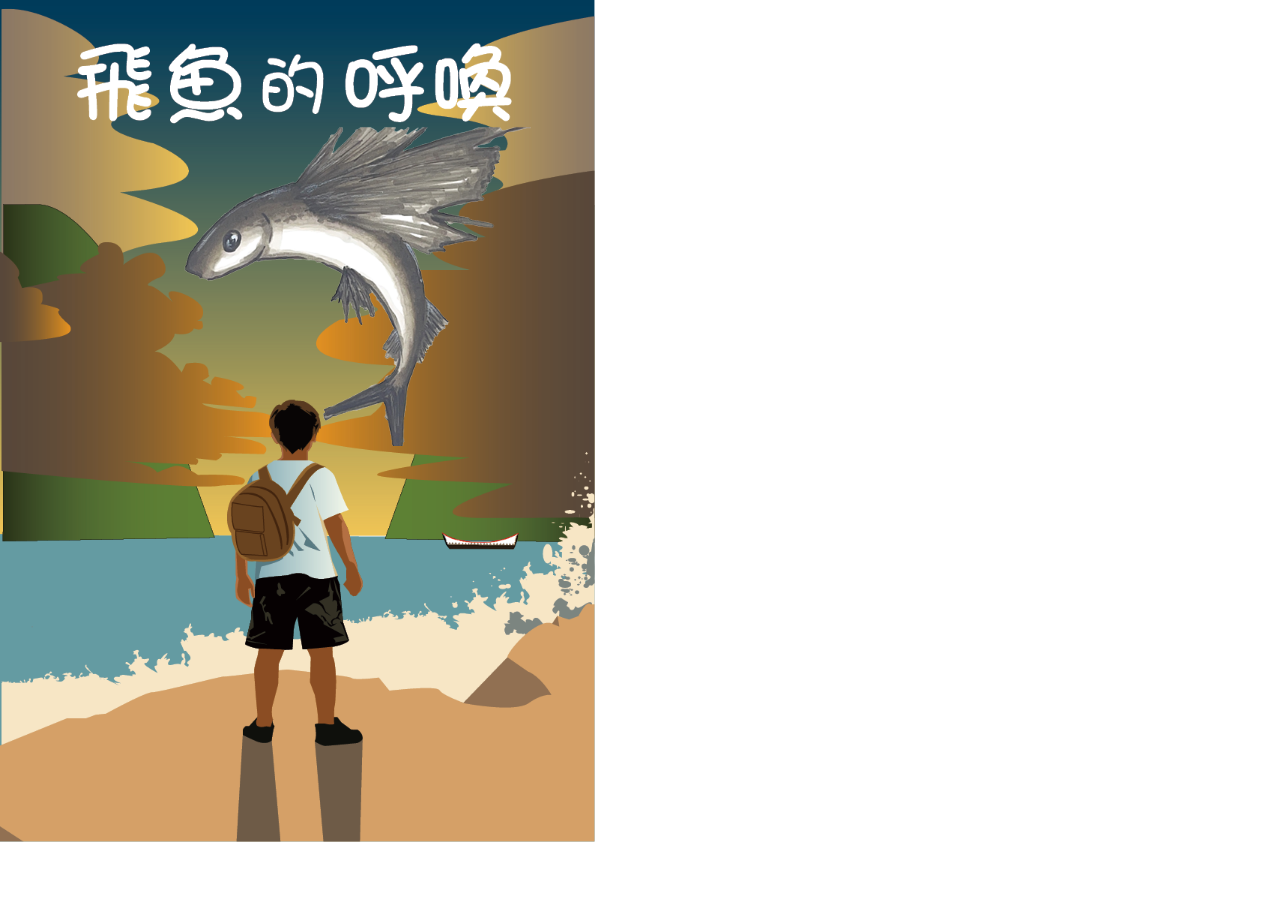
<file: 03/html/publication-web-resources/html/publication.html>
<!DOCTYPE html>
<html xmlns="http://www.w3.org/1999/xhtml">
	<head>
		<meta charset="utf-8" />
		<title>publication</title>
		<link href="../css/idGeneratedStyles.css" rel="stylesheet" type="text/css" />
		<script src="../script/idGeneratedScript.js" type="text/javascript"></script>
	</head>
	<body id="publication" onload="RegisterInteractiveHandlers();" style="width:595px;height:842px;background-color:transparent;">
		<div style="position:absolute;overflow:hidden;left:0px;top:0px;-webkit-transform:translate(0.00px,0.00px);-ms-transform:translate(0.00px,0.00px);transform:translate(0.00px,0.00px);width:595.28px;height:841.89px;background-color:white">
			<div id="_idContainer000">
				<img class="_idGenObjectAttribute-1 _idGenObjectAttribute-2" src="../image/zzz.png" alt="" />
			</div>
			<div id="_idContainer001" class="_idGenAnimation _idGenAnimationStart-1" data-animationOnPageLoadActions="playAnimation(selfContainerID,&apos;_idGenPlayAnimation-1&apos;,0,&apos;&apos;);" data-idGenAnimationStartState="_idGenAnimationStart-1" data-idGenAnimationEndState="_idGenAnimationEnd-1">
				<img class="_idGenObjectAttribute-1 _idGenObjectAttribute-2" src="[data-uri]" alt="" />
			</div>
			<div id="_idContainer002" class="_idGenAnimation _idGenAnimationStart-2" data-animationOnPageLoadActions="playAnimation(selfContainerID,&apos;_idGenPlayAnimation-2&apos;,0,&apos;&apos;);" data-idGenAnimationStartState="_idGenAnimationStart-2" data-idGenAnimationEndState="_idGenAnimationEnd-2">
				<img class="_idGenObjectAttribute-1 _idGenObjectAttribute-2" src="../image/z.png" alt="" />
			</div>
			<div id="_idContainer003" class="_idGenAnimation _idGenAnimationStart-3" data-animationOnPageLoadActions="playAnimation(selfContainerID,&apos;_idGenPlayAnimation-3&apos;,0,&apos;&apos;);" data-idGenAnimationStartState="_idGenAnimationStart-3" data-idGenAnimationEndState="_idGenAnimationEnd-3">
				<img class="_idGenObjectAttribute-1 _idGenObjectAttribute-2" src="[data-uri]" alt="" />
			</div>
			<div id="_idContainer004" class="_idGenAnimation _idGenAnimationStart-4" data-animationOnPageClickActions="playAnimation(selfContainerID,&apos;_idGenPlayAnimation-5&apos;,0,&apos;&apos;);" data-idGenAnimationStartState="_idGenAnimationStart-4" data-idGenAnimationEndState="_idGenAnimationEnd-1">
				<img class="_idGenObjectAttribute-1 _idGenObjectAttribute-2" src="../image/%E4%B8%8A%E6%AC%A1%E6%8E%83%E6%8F%8F%E6%99%82%E9%96%93%EF%BC%9A2025%E5%B9%B412%E6%9C%8816%E6%97%A5_13_44_55.png" alt="" />
			</div>
			<div id="_idContainer005" class="_idGenAnimation _idGenAnimationStart-4" data-animationOnPageClickActions="playAnimation(selfContainerID,&apos;_idGenPlayAnimation-4&apos;,0,&apos;&apos;);" data-idGenAnimationStartState="_idGenAnimationStart-4" data-idGenAnimationEndState="_idGenAnimationEnd-1">
				<img class="_idGenObjectAttribute-1 _idGenObjectAttribute-2" src="../image/%E4%B8%8A%E6%AC%A1%E6%8E%83%E6%8F%8F%E6%99%82%E9%96%93%EF%BC%9A2025%E5%B9%B412%E6%9C%8816%E6%97%A5_13_44_551.png" alt="" />
			</div>
		</div>
	</body>
</html>
</file>
<file: 02/html/publication-web-resources/css/main.css>
.contentIframeClass {
	width: 100%;
	height: 100%;
	position: absolute;
	border: none;
}
.dummyIFrameClass {
	display: none;
}
.prev, .next {
	cursor: pointer;
	position: absolute;
	top: 50%;
	padding: 15px;
	color: rgb(0, 0, 0);
	font-weight: bold;
	font-size: 30px;
	visibility: hidden;
}
.next {
	right: 0;
	border-radius: 3px 0 0 3px;
}
html, body {
	margin: 0;
	overflow: hidden
}
</file>
<file: 02/html/publication-web-resources/css/idGeneratedStyles.css>
@-webkit-keyframes _idGenKeyFrames-0 {
0% { -webkit-transform:translate(-1px,233px) ; opacity:0; }
3.4483% { -webkit-transform:translate(-1px,210px) ; opacity:0.034; }
6.8966% { -webkit-transform:translate(-1px,188px) ; opacity:0.069; }
10.3448% { -webkit-transform:translate(-1px,168px) ; opacity:0.103; }
13.7931% { -webkit-transform:translate(-1px,149px) ; opacity:0.138; }
17.2414% { -webkit-transform:translate(-1px,132px) ; opacity:0.172; }
20.6897% { -webkit-transform:translate(0px,116px) ; opacity:0.207; }
24.1379% { -webkit-transform:translate(0px,102px) ; opacity:0.241; }
27.5862% { -webkit-transform:translate(0px,88px) ; opacity:0.276; }
31.0345% { -webkit-transform:translate(0px,76px) ; opacity:0.31; }
34.4828% { -webkit-transform:translate(0px,66px) ; opacity:0.345; }
37.931% { -webkit-transform:translate(0px,56px) ; opacity:0.379; }
41.3793% { -webkit-transform:translate(0px,47px) ; opacity:0.414; }
44.8276% { -webkit-transform:translate(0px,39px) ; opacity:0.448; }
48.2759% { -webkit-transform:translate(0px,32px) ; opacity:0.483; }
51.7241% { -webkit-transform:translate(0px,26px) ; opacity:0.517; }
55.1724% { -webkit-transform:translate(0px,21px) ; opacity:0.552; }
58.6207% { -webkit-transform:translate(0px,17px) ; opacity:0.586; }
62.069% { -webkit-transform:translate(0px,13px) ; opacity:0.621; }
65.5172% { -webkit-transform:translate(0px,10px) ; opacity:0.655; }
68.9655% { -webkit-transform:translate(0px,7px) ; opacity:0.69; }
72.4138% { -webkit-transform:translate(0px,5px) ; opacity:0.724; }
75.8621% { -webkit-transform:translate(0px,3px) ; opacity:0.759; }
79.3103% { -webkit-transform:translate(0px,2px) ; opacity:0.793; }
82.7586% { -webkit-transform:translate(0px,1px) ; opacity:0.828; }
86.2069% { -webkit-transform:translate(0px,1px) ; opacity:0.862; }
89.6552% { -webkit-transform:translate(0px,0px) ; opacity:0.897; }
93.1034% { -webkit-transform:translate(0px,0px) ; opacity:0.931; }
96.5517% { -webkit-transform:translate(0px,0px) ; opacity:0.966; }
100% { -webkit-transform:translate(0px,0px) ; opacity:1; }
} 
@keyframes _idGenKeyFrames-0 {
0% { transform:translate(-1px,233px) ; opacity:0; }
3.4483% { transform:translate(-1px,210px) ; opacity:0.034; }
6.8966% { transform:translate(-1px,188px) ; opacity:0.069; }
10.3448% { transform:translate(-1px,168px) ; opacity:0.103; }
13.7931% { transform:translate(-1px,149px) ; opacity:0.138; }
17.2414% { transform:translate(-1px,132px) ; opacity:0.172; }
20.6897% { transform:translate(0px,116px) ; opacity:0.207; }
24.1379% { transform:translate(0px,102px) ; opacity:0.241; }
27.5862% { transform:translate(0px,88px) ; opacity:0.276; }
31.0345% { transform:translate(0px,76px) ; opacity:0.31; }
34.4828% { transform:translate(0px,66px) ; opacity:0.345; }
37.931% { transform:translate(0px,56px) ; opacity:0.379; }
41.3793% { transform:translate(0px,47px) ; opacity:0.414; }
44.8276% { transform:translate(0px,39px) ; opacity:0.448; }
48.2759% { transform:translate(0px,32px) ; opacity:0.483; }
51.7241% { transform:translate(0px,26px) ; opacity:0.517; }
55.1724% { transform:translate(0px,21px) ; opacity:0.552; }
58.6207% { transform:translate(0px,17px) ; opacity:0.586; }
62.069% { transform:translate(0px,13px) ; opacity:0.621; }
65.5172% { transform:translate(0px,10px) ; opacity:0.655; }
68.9655% { transform:translate(0px,7px) ; opacity:0.69; }
72.4138% { transform:translate(0px,5px) ; opacity:0.724; }
75.8621% { transform:translate(0px,3px) ; opacity:0.759; }
79.3103% { transform:translate(0px,2px) ; opacity:0.793; }
82.7586% { transform:translate(0px,1px) ; opacity:0.828; }
86.2069% { transform:translate(0px,1px) ; opacity:0.862; }
89.6552% { transform:translate(0px,0px) ; opacity:0.897; }
93.1034% { transform:translate(0px,0px) ; opacity:0.931; }
96.5517% { transform:translate(0px,0px) ; opacity:0.966; }
100% { transform:translate(0px,0px) ; opacity:1; }
} 
@-webkit-keyframes _idGenKeyFrames-1 {
0% { opacity:0; }
100% { opacity:1; }
} 
@keyframes _idGenKeyFrames-1 {
0% { opacity:0; }
100% { opacity:1; }
} 
@-webkit-keyframes _idGenKeyFrames-2 {
0% { -webkit-transform:translate(-1px,-233px) ; opacity:0; }
2.8571% { -webkit-transform:translate(-1px,-214px) ; opacity:0.029; }
5.7143% { -webkit-transform:translate(-1px,-195px) ; opacity:0.057; }
8.5714% { -webkit-transform:translate(-1px,-178px) ; opacity:0.086; }
11.4286% { -webkit-transform:translate(-1px,-162px) ; opacity:0.114; }
14.2857% { -webkit-transform:translate(-1px,-147px) ; opacity:0.143; }
17.1429% { -webkit-transform:translate(-1px,-133px) ; opacity:0.171; }
20% { -webkit-transform:translate(-1px,-119px) ; opacity:0.2; }
22.8571% { -webkit-transform:translate(0px,-107px) ; opacity:0.229; }
25.7143% { -webkit-transform:translate(0px,-96px) ; opacity:0.257; }
28.5714% { -webkit-transform:translate(0px,-85px) ; opacity:0.286; }
31.4286% { -webkit-transform:translate(0px,-75px) ; opacity:0.314; }
34.2857% { -webkit-transform:translate(0px,-66px) ; opacity:0.343; }
37.1429% { -webkit-transform:translate(0px,-58px) ; opacity:0.371; }
40% { -webkit-transform:translate(0px,-50px) ; opacity:0.4; }
42.8571% { -webkit-transform:translate(0px,-43px) ; opacity:0.429; }
45.7143% { -webkit-transform:translate(0px,-37px) ; opacity:0.457; }
48.5714% { -webkit-transform:translate(0px,-32px) ; opacity:0.486; }
51.4286% { -webkit-transform:translate(0px,-27px) ; opacity:0.514; }
54.2857% { -webkit-transform:translate(0px,-22px) ; opacity:0.543; }
57.1429% { -webkit-transform:translate(0px,-18px) ; opacity:0.571; }
60% { -webkit-transform:translate(0px,-15px) ; opacity:0.6; }
62.8571% { -webkit-transform:translate(0px,-12px) ; opacity:0.629; }
65.7143% { -webkit-transform:translate(0px,-9px) ; opacity:0.657; }
68.5714% { -webkit-transform:translate(0px,-7px) ; opacity:0.686; }
71.4286% { -webkit-transform:translate(0px,-5px) ; opacity:0.714; }
74.2857% { -webkit-transform:translate(0px,-4px) ; opacity:0.743; }
77.1429% { -webkit-transform:translate(0px,-3px) ; opacity:0.771; }
80% { -webkit-transform:translate(0px,-2px) ; opacity:0.8; }
82.8571% { -webkit-transform:translate(0px,-1px) ; opacity:0.829; }
85.7143% { -webkit-transform:translate(0px,-1px) ; opacity:0.857; }
88.5714% { -webkit-transform:translate(0px,0px) ; opacity:0.886; }
91.4286% { -webkit-transform:translate(0px,0px) ; opacity:0.914; }
94.2857% { -webkit-transform:translate(0px,0px) ; opacity:0.943; }
97.1429% { -webkit-transform:translate(0px,0px) ; opacity:0.971; }
100% { -webkit-transform:translate(0px,0px) ; opacity:1; }
} 
@keyframes _idGenKeyFrames-2 {
0% { transform:translate(-1px,-233px) ; opacity:0; }
2.8571% { transform:translate(-1px,-214px) ; opacity:0.029; }
5.7143% { transform:translate(-1px,-195px) ; opacity:0.057; }
8.5714% { transform:translate(-1px,-178px) ; opacity:0.086; }
11.4286% { transform:translate(-1px,-162px) ; opacity:0.114; }
14.2857% { transform:translate(-1px,-147px) ; opacity:0.143; }
17.1429% { transform:translate(-1px,-133px) ; opacity:0.171; }
20% { transform:translate(-1px,-119px) ; opacity:0.2; }
22.8571% { transform:translate(0px,-107px) ; opacity:0.229; }
25.7143% { transform:translate(0px,-96px) ; opacity:0.257; }
28.5714% { transform:translate(0px,-85px) ; opacity:0.286; }
31.4286% { transform:translate(0px,-75px) ; opacity:0.314; }
34.2857% { transform:translate(0px,-66px) ; opacity:0.343; }
37.1429% { transform:translate(0px,-58px) ; opacity:0.371; }
40% { transform:translate(0px,-50px) ; opacity:0.4; }
42.8571% { transform:translate(0px,-43px) ; opacity:0.429; }
45.7143% { transform:translate(0px,-37px) ; opacity:0.457; }
48.5714% { transform:translate(0px,-32px) ; opacity:0.486; }
51.4286% { transform:translate(0px,-27px) ; opacity:0.514; }
54.2857% { transform:translate(0px,-22px) ; opacity:0.543; }
57.1429% { transform:translate(0px,-18px) ; opacity:0.571; }
60% { transform:translate(0px,-15px) ; opacity:0.6; }
62.8571% { transform:translate(0px,-12px) ; opacity:0.629; }
65.7143% { transform:translate(0px,-9px) ; opacity:0.657; }
68.5714% { transform:translate(0px,-7px) ; opacity:0.686; }
71.4286% { transform:translate(0px,-5px) ; opacity:0.714; }
74.2857% { transform:translate(0px,-4px) ; opacity:0.743; }
77.1429% { transform:translate(0px,-3px) ; opacity:0.771; }
80% { transform:translate(0px,-2px) ; opacity:0.8; }
82.8571% { transform:translate(0px,-1px) ; opacity:0.829; }
85.7143% { transform:translate(0px,-1px) ; opacity:0.857; }
88.5714% { transform:translate(0px,0px) ; opacity:0.886; }
91.4286% { transform:translate(0px,0px) ; opacity:0.914; }
94.2857% { transform:translate(0px,0px) ; opacity:0.943; }
97.1429% { transform:translate(0px,0px) ; opacity:0.971; }
100% { transform:translate(0px,0px) ; opacity:1; }
} 
@-webkit-keyframes _idGenKeyFrames-3 {
0% { -webkit-transform:translate(-307px,0px) ; opacity:0; }
4.3478% { -webkit-transform:translate(-269px,0px) ; opacity:0.043; }
8.6957% { -webkit-transform:translate(-234px,0px) ; opacity:0.087; }
13.0435% { -webkit-transform:translate(-202px,0px) ; opacity:0.13; }
17.3913% { -webkit-transform:translate(-173px,0px) ; opacity:0.174; }
21.7391% { -webkit-transform:translate(-147px,0px) ; opacity:0.217; }
26.087% { -webkit-transform:translate(-124px,0px) ; opacity:0.261; }
30.4348% { -webkit-transform:translate(-103px,0px) ; opacity:0.304; }
34.7826% { -webkit-transform:translate(-85px,0px) ; opacity:0.348; }
39.1304% { -webkit-transform:translate(-69px,0px) ; opacity:0.391; }
43.4783% { -webkit-transform:translate(-55px,0px) ; opacity:0.435; }
47.8261% { -webkit-transform:translate(-44px,0px) ; opacity:0.478; }
52.1739% { -webkit-transform:translate(-34px,0px) ; opacity:0.522; }
56.5217% { -webkit-transform:translate(-25px,0px) ; opacity:0.565; }
60.8696% { -webkit-transform:translate(-18px,0px) ; opacity:0.609; }
65.2174% { -webkit-transform:translate(-13px,0px) ; opacity:0.652; }
69.5652% { -webkit-transform:translate(-9px,0px) ; opacity:0.696; }
73.913% { -webkit-transform:translate(-5px,0px) ; opacity:0.739; }
78.2609% { -webkit-transform:translate(-3px,0px) ; opacity:0.783; }
82.6087% { -webkit-transform:translate(-2px,0px) ; opacity:0.826; }
86.9565% { -webkit-transform:translate(-1px,0px) ; opacity:0.87; }
91.3043% { -webkit-transform:translate(0px,0px) ; opacity:0.913; }
95.6522% { -webkit-transform:translate(0px,0px) ; opacity:0.957; }
100% { -webkit-transform:translate(0px,0px) ; opacity:1; }
} 
@keyframes _idGenKeyFrames-3 {
0% { transform:translate(-307px,0px) ; opacity:0; }
4.3478% { transform:translate(-269px,0px) ; opacity:0.043; }
8.6957% { transform:translate(-234px,0px) ; opacity:0.087; }
13.0435% { transform:translate(-202px,0px) ; opacity:0.13; }
17.3913% { transform:translate(-173px,0px) ; opacity:0.174; }
21.7391% { transform:translate(-147px,0px) ; opacity:0.217; }
26.087% { transform:translate(-124px,0px) ; opacity:0.261; }
30.4348% { transform:translate(-103px,0px) ; opacity:0.304; }
34.7826% { transform:translate(-85px,0px) ; opacity:0.348; }
39.1304% { transform:translate(-69px,0px) ; opacity:0.391; }
43.4783% { transform:translate(-55px,0px) ; opacity:0.435; }
47.8261% { transform:translate(-44px,0px) ; opacity:0.478; }
52.1739% { transform:translate(-34px,0px) ; opacity:0.522; }
56.5217% { transform:translate(-25px,0px) ; opacity:0.565; }
60.8696% { transform:translate(-18px,0px) ; opacity:0.609; }
65.2174% { transform:translate(-13px,0px) ; opacity:0.652; }
69.5652% { transform:translate(-9px,0px) ; opacity:0.696; }
73.913% { transform:translate(-5px,0px) ; opacity:0.739; }
78.2609% { transform:translate(-3px,0px) ; opacity:0.783; }
82.6087% { transform:translate(-2px,0px) ; opacity:0.826; }
86.9565% { transform:translate(-1px,0px) ; opacity:0.87; }
91.3043% { transform:translate(0px,0px) ; opacity:0.913; }
95.6522% { transform:translate(0px,0px) ; opacity:0.957; }
100% { transform:translate(0px,0px) ; opacity:1; }
} 
@-webkit-keyframes _idGenKeyFrames-4 {
0% { -webkit-transform:translate(-1px,233px) ; opacity:0; }
4.3478% { -webkit-transform:translate(-1px,204px) ; opacity:0.043; }
8.6957% { -webkit-transform:translate(-1px,177px) ; opacity:0.087; }
13.0435% { -webkit-transform:translate(-1px,153px) ; opacity:0.13; }
17.3913% { -webkit-transform:translate(-1px,131px) ; opacity:0.174; }
21.7391% { -webkit-transform:translate(0px,112px) ; opacity:0.217; }
26.087% { -webkit-transform:translate(0px,94px) ; opacity:0.261; }
30.4348% { -webkit-transform:translate(0px,78px) ; opacity:0.304; }
34.7826% { -webkit-transform:translate(0px,65px) ; opacity:0.348; }
39.1304% { -webkit-transform:translate(0px,53px) ; opacity:0.391; }
43.4783% { -webkit-transform:translate(0px,42px) ; opacity:0.435; }
47.8261% { -webkit-transform:translate(0px,33px) ; opacity:0.478; }
52.1739% { -webkit-transform:translate(0px,25px) ; opacity:0.522; }
56.5217% { -webkit-transform:translate(0px,19px) ; opacity:0.565; }
60.8696% { -webkit-transform:translate(0px,14px) ; opacity:0.609; }
65.2174% { -webkit-transform:translate(0px,10px) ; opacity:0.652; }
69.5652% { -webkit-transform:translate(0px,7px) ; opacity:0.696; }
73.913% { -webkit-transform:translate(0px,4px) ; opacity:0.739; }
78.2609% { -webkit-transform:translate(0px,2px) ; opacity:0.783; }
82.6087% { -webkit-transform:translate(0px,1px) ; opacity:0.826; }
86.9565% { -webkit-transform:translate(0px,1px) ; opacity:0.87; }
91.3043% { -webkit-transform:translate(0px,0px) ; opacity:0.913; }
95.6522% { -webkit-transform:translate(0px,0px) ; opacity:0.957; }
100% { -webkit-transform:translate(0px,0px) ; opacity:1; }
} 
@keyframes _idGenKeyFrames-4 {
0% { transform:translate(-1px,233px) ; opacity:0; }
4.3478% { transform:translate(-1px,204px) ; opacity:0.043; }
8.6957% { transform:translate(-1px,177px) ; opacity:0.087; }
13.0435% { transform:translate(-1px,153px) ; opacity:0.13; }
17.3913% { transform:translate(-1px,131px) ; opacity:0.174; }
21.7391% { transform:translate(0px,112px) ; opacity:0.217; }
26.087% { transform:translate(0px,94px) ; opacity:0.261; }
30.4348% { transform:translate(0px,78px) ; opacity:0.304; }
34.7826% { transform:translate(0px,65px) ; opacity:0.348; }
39.1304% { transform:translate(0px,53px) ; opacity:0.391; }
43.4783% { transform:translate(0px,42px) ; opacity:0.435; }
47.8261% { transform:translate(0px,33px) ; opacity:0.478; }
52.1739% { transform:translate(0px,25px) ; opacity:0.522; }
56.5217% { transform:translate(0px,19px) ; opacity:0.565; }
60.8696% { transform:translate(0px,14px) ; opacity:0.609; }
65.2174% { transform:translate(0px,10px) ; opacity:0.652; }
69.5652% { transform:translate(0px,7px) ; opacity:0.696; }
73.913% { transform:translate(0px,4px) ; opacity:0.739; }
78.2609% { transform:translate(0px,2px) ; opacity:0.783; }
82.6087% { transform:translate(0px,1px) ; opacity:0.826; }
86.9565% { transform:translate(0px,1px) ; opacity:0.87; }
91.3043% { transform:translate(0px,0px) ; opacity:0.913; }
95.6522% { transform:translate(0px,0px) ; opacity:0.957; }
100% { transform:translate(0px,0px) ; opacity:1; }
} 
body, div, dl, dt, dd, h1, h2, h3, h4, h5, h6, p, pre, code, blockquote, figure {
	margin:0;
	padding:0;
	border-width:0;
	text-rendering:optimizeSpeed;
}
div > svg {
	position:absolute;
}
div.基本文字框 {
	border-style:solid;
}
#_idContainer000 {
	height:842px;
	left:0px;
	position:absolute;
	top:0px;
	width:595px;
}
#_idContainer001 {
	height:535px;
	left:-78px;
	position:absolute;
	top:317px;
	width:751px;
}
#_idContainer002 {
	height:775px;
	left:0px;
	position:absolute;
	top:30px;
	width:548px;
}
#_idContainer003 {
	-ms-transform:translate(-29.764px,-19.134px) rotate(0.000deg) skew(0.000deg) scale(1.000,1.000);
	-ms-transform-origin:0% 0%;
	-webkit-transform:translate(-29.764px,-19.134px) rotate(0.000deg) skew(0.000deg) scale(1.000,1.000);
	-webkit-transform-origin:0% 0%;
	height:843.32px;
	left:0px;
	position:absolute;
	top:0px;
	transform:translate(-29.764px,-19.134px) rotate(0.000deg) skew(0.000deg) scale(1.000,1.000);
	transform:translate(-29.764px,-19.134px) rotate(0.000deg) skew(0.000deg) scale(1.000,1.000);
	transform-origin:0% 0%;
	transform-origin:0% 0%;
	width:669.69px;
}
#_idContainer004 {
	-ms-transform:translate(17.002px,3.197px) rotate(0.000deg) skew(0.000deg) scale(1.000,1.000);
	-ms-transform-origin:0% 0%;
	-webkit-perspective:1px;
	-webkit-transform:translate(17.002px,3.197px) rotate(0.000deg) skew(0.000deg) scale(1.000,1.000);
	-webkit-transform-origin:0% 0%;
	height:597.38px;
	left:0px;
	position:absolute;
	top:0px;
	transform:translate(17.002px,3.197px) rotate(0.000deg) skew(0.000deg) scale(1.000,1.000);
	transform:translate(17.002px,3.197px) rotate(0.000deg) skew(0.000deg) scale(1.000,1.000);
	transform-origin:0% 0%;
	transform-origin:0% 0%;
	width:547.18px;
}
#_idContainer005 {
	-ms-transform:translate(505.388px,-0.001px) rotate(0.000deg) skew(0.000deg) scale(1.000,1.000);
	-ms-transform-origin:0% 0%;
	-webkit-transform:translate(505.388px,-0.001px) rotate(0.000deg) skew(0.000deg) scale(1.000,1.000);
	-webkit-transform-origin:0% 0%;
	height:1128.74px;
	left:0px;
	position:absolute;
	top:0px;
	transform:translate(505.388px,-0.001px) rotate(0.000deg) skew(0.000deg) scale(1.000,1.000);
	transform:translate(505.388px,-0.001px) rotate(0.000deg) skew(0.000deg) scale(1.000,1.000);
	transform-origin:0% 0%;
	transform-origin:0% 0%;
	width:685.16px;
}
#_idContainer006 {
	-ms-transform:translate(501.210px,59.803px) rotate(0.000deg) skew(0.000deg) scale(1.000,1.000);
	-ms-transform-origin:0% 0%;
	-webkit-perspective:1px;
	-webkit-transform:translate(501.210px,59.803px) rotate(0.000deg) skew(0.000deg) scale(1.000,1.000);
	-webkit-transform-origin:0% 0%;
	height:783.09px;
	left:0px;
	position:absolute;
	top:0px;
	transform:translate(501.210px,59.803px) rotate(0.000deg) skew(0.000deg) scale(1.000,1.000);
	transform:translate(501.210px,59.803px) rotate(0.000deg) skew(0.000deg) scale(1.000,1.000);
	transform-origin:0% 0%;
	transform-origin:0% 0%;
	width:332.21px;
}
#_idContainer007 {
	height:344px;
	left:-32px;
	position:absolute;
	top:471px;
	width:483px;
}
#_idContainer008 {
	height:364px;
	left:721px;
	position:absolute;
	top:502px;
	width:510px;
}
#_idContainer009 {
	-ms-transform:translate(-625.040px,-19.134px) rotate(0.000deg) skew(0.000deg) scale(1.000,1.000);
	-ms-transform-origin:0% 0%;
	-webkit-transform:translate(-625.040px,-19.134px) rotate(0.000deg) skew(0.000deg) scale(1.000,1.000);
	-webkit-transform-origin:0% 0%;
	height:843.32px;
	left:0px;
	position:absolute;
	top:0px;
	transform:translate(-625.040px,-19.134px) rotate(0.000deg) skew(0.000deg) scale(1.000,1.000);
	transform:translate(-625.040px,-19.134px) rotate(0.000deg) skew(0.000deg) scale(1.000,1.000);
	transform-origin:0% 0%;
	transform-origin:0% 0%;
	width:669.69px;
}
#_idContainer010 {
	-ms-transform:translate(-89.888px,-0.001px) rotate(0.000deg) skew(0.000deg) scale(1.000,1.000);
	-ms-transform-origin:0% 0%;
	-webkit-transform:translate(-89.888px,-0.001px) rotate(0.000deg) skew(0.000deg) scale(1.000,1.000);
	-webkit-transform-origin:0% 0%;
	height:1128.74px;
	left:0px;
	position:absolute;
	top:0px;
	transform:translate(-89.888px,-0.001px) rotate(0.000deg) skew(0.000deg) scale(1.000,1.000);
	transform:translate(-89.888px,-0.001px) rotate(0.000deg) skew(0.000deg) scale(1.000,1.000);
	transform-origin:0% 0%;
	transform-origin:0% 0%;
	width:685.16px;
}
#_idContainer011 {
	-ms-transform:translate(33.015px,-1.823px) rotate(0.000deg) skew(0.000deg) scale(1.000,1.000);
	-ms-transform-origin:0% 0%;
	-webkit-perspective:1px;
	-webkit-transform:translate(33.015px,-1.823px) rotate(0.000deg) skew(0.000deg) scale(1.000,1.000);
	-webkit-transform-origin:0% 0%;
	height:603.24px;
	left:0px;
	position:absolute;
	top:0px;
	transform:translate(33.015px,-1.823px) rotate(0.000deg) skew(0.000deg) scale(1.000,1.000);
	transform:translate(33.015px,-1.823px) rotate(0.000deg) skew(0.000deg) scale(1.000,1.000);
	transform-origin:0% 0%;
	transform-origin:0% 0%;
	width:553.51px;
}
#_idContainer012 {
	-ms-transform:translate(-94.065px,59.803px) rotate(0.000deg) skew(0.000deg) scale(1.000,1.000);
	-ms-transform-origin:0% 0%;
	-webkit-perspective:1px;
	-webkit-transform:translate(-94.065px,59.803px) rotate(0.000deg) skew(0.000deg) scale(1.000,1.000);
	-webkit-transform-origin:0% 0%;
	height:783.09px;
	left:0px;
	position:absolute;
	top:0px;
	transform:translate(-94.065px,59.803px) rotate(0.000deg) skew(0.000deg) scale(1.000,1.000);
	transform:translate(-94.065px,59.803px) rotate(0.000deg) skew(0.000deg) scale(1.000,1.000);
	transform-origin:0% 0%;
	transform-origin:0% 0%;
	width:332.21px;
}
#_idContainer013 {
	height:364px;
	left:125px;
	position:absolute;
	top:502px;
	width:510px;
}
img._idGenObjectAttribute-1 {
	height:100.00%;
	min-width:100%;
	width:100.00%;
}
img._idGenObjectAttribute-2 {
	left:0px;
	position:absolute;
	top:0px;
}
div._idGenPlayAnimation-1 {
	-webkit-animation-delay:0.000s;
	-webkit-animation-duration:1.250s;
	-webkit-animation-fill-mode:forwards;
	-webkit-animation-iteration-count:1;
	-webkit-animation-name:_idGenKeyFrames-0;
	-webkit-animation-timing-function:linear;
	-webkit-transform-origin:50% 50%;
	animation-delay:0.000s;
	animation-duration:1.250s;
	animation-fill-mode:forwards;
	animation-iteration-count:1;
	animation-name:_idGenKeyFrames-0;
	animation-timing-function:linear;
	transform-origin:50% 50%;
}
div._idGenPlayAnimation-2 {
	-webkit-animation-delay:1.250s;
	-webkit-animation-duration:1.000s;
	-webkit-animation-fill-mode:forwards;
	-webkit-animation-iteration-count:1;
	-webkit-animation-name:_idGenKeyFrames-1;
	-webkit-animation-timing-function:linear;
	-webkit-transform-origin:50% 50%;
	animation-delay:1.250s;
	animation-duration:1.000s;
	animation-fill-mode:forwards;
	animation-iteration-count:1;
	animation-name:_idGenKeyFrames-1;
	animation-timing-function:linear;
	transform-origin:50% 50%;
}
div._idGenPlayAnimation-3 {
	-webkit-animation-delay:2.250s;
	-webkit-animation-duration:1.500s;
	-webkit-animation-fill-mode:forwards;
	-webkit-animation-iteration-count:1;
	-webkit-animation-name:_idGenKeyFrames-2;
	-webkit-animation-timing-function:linear;
	-webkit-transform-origin:50% 50%;
	animation-delay:2.250s;
	animation-duration:1.500s;
	animation-fill-mode:forwards;
	animation-iteration-count:1;
	animation-name:_idGenKeyFrames-2;
	animation-timing-function:linear;
	transform-origin:50% 50%;
}
div._idGenPlayAnimation-4 {
	-webkit-animation-delay:0.000s;
	-webkit-animation-duration:1.000s;
	-webkit-animation-fill-mode:forwards;
	-webkit-animation-iteration-count:1;
	-webkit-animation-name:_idGenKeyFrames-3;
	-webkit-animation-timing-function:linear;
	-webkit-transform-origin:50% 50%;
	animation-delay:0.000s;
	animation-duration:1.000s;
	animation-fill-mode:forwards;
	animation-iteration-count:1;
	animation-name:_idGenKeyFrames-3;
	animation-timing-function:linear;
	transform-origin:50% 50%;
}
div._idGenPlayAnimation-5 {
	-webkit-animation-delay:1.000s;
	-webkit-animation-duration:1.000s;
	-webkit-animation-fill-mode:forwards;
	-webkit-animation-iteration-count:1;
	-webkit-animation-name:_idGenKeyFrames-4;
	-webkit-animation-timing-function:linear;
	-webkit-transform-origin:50% 50%;
	animation-delay:1.000s;
	animation-duration:1.000s;
	animation-fill-mode:forwards;
	animation-iteration-count:1;
	animation-name:_idGenKeyFrames-4;
	animation-timing-function:linear;
	transform-origin:50% 50%;
}
div._idGenAnimationStart-1 {
	opacity:0;
}
div._idGenAnimationStart-2 {
	-webkit-transform:translate(-1px,233px) ;
	-webkit-transform-origin:50% 50%;
	opacity:0;
	transform:translate(-1px,233px) ;
	transform-origin:50% 50%;
}
div._idGenAnimationStart-3 {
	-webkit-transform:translate(-1px,-233px) ;
	-webkit-transform-origin:50% 50%;
	opacity:0;
	transform:translate(-1px,-233px) ;
	transform-origin:50% 50%;
}
div._idGenAnimationStart-4 {
	-webkit-transform:translate(-307px,0px) ;
	-webkit-transform-origin:50% 50%;
	opacity:0;
	transform:translate(-307px,0px) ;
	transform-origin:50% 50%;
}
div._idGenAnimationEnd-1 {
	opacity:1;
}
div._idGenAnimationEnd-2 {
	-webkit-transform:translate(0px,0px) ;
	-webkit-transform-origin:50% 50%;
	opacity:1;
	transform:translate(0px,0px) ;
	transform-origin:50% 50%;
}
div._idGenStateHide, div._idGenStateHide *{
	visibility:hidden;
}
</file>
<file: 03/html/publication-web-resources/css/idGeneratedStyles.css>
@-webkit-keyframes _idGenKeyFrames-0 {
0% { -webkit-transform:translate(-1px,233px) ; opacity:0; }
4.3478% { -webkit-transform:translate(-1px,204px) ; opacity:0.043; }
8.6957% { -webkit-transform:translate(-1px,177px) ; opacity:0.087; }
13.0435% { -webkit-transform:translate(-1px,153px) ; opacity:0.13; }
17.3913% { -webkit-transform:translate(-1px,131px) ; opacity:0.174; }
21.7391% { -webkit-transform:translate(0px,112px) ; opacity:0.217; }
26.087% { -webkit-transform:translate(0px,94px) ; opacity:0.261; }
30.4348% { -webkit-transform:translate(0px,78px) ; opacity:0.304; }
34.7826% { -webkit-transform:translate(0px,65px) ; opacity:0.348; }
39.1304% { -webkit-transform:translate(0px,53px) ; opacity:0.391; }
43.4783% { -webkit-transform:translate(0px,42px) ; opacity:0.435; }
47.8261% { -webkit-transform:translate(0px,33px) ; opacity:0.478; }
52.1739% { -webkit-transform:translate(0px,25px) ; opacity:0.522; }
56.5217% { -webkit-transform:translate(0px,19px) ; opacity:0.565; }
60.8696% { -webkit-transform:translate(0px,14px) ; opacity:0.609; }
65.2174% { -webkit-transform:translate(0px,10px) ; opacity:0.652; }
69.5652% { -webkit-transform:translate(0px,7px) ; opacity:0.696; }
73.913% { -webkit-transform:translate(0px,4px) ; opacity:0.739; }
78.2609% { -webkit-transform:translate(0px,2px) ; opacity:0.783; }
82.6087% { -webkit-transform:translate(0px,1px) ; opacity:0.826; }
86.9565% { -webkit-transform:translate(0px,1px) ; opacity:0.87; }
91.3043% { -webkit-transform:translate(0px,0px) ; opacity:0.913; }
95.6522% { -webkit-transform:translate(0px,0px) ; opacity:0.957; }
100% { -webkit-transform:translate(0px,0px) ; opacity:1; }
} 
@keyframes _idGenKeyFrames-0 {
0% { transform:translate(-1px,233px) ; opacity:0; }
4.3478% { transform:translate(-1px,204px) ; opacity:0.043; }
8.6957% { transform:translate(-1px,177px) ; opacity:0.087; }
13.0435% { transform:translate(-1px,153px) ; opacity:0.13; }
17.3913% { transform:translate(-1px,131px) ; opacity:0.174; }
21.7391% { transform:translate(0px,112px) ; opacity:0.217; }
26.087% { transform:translate(0px,94px) ; opacity:0.261; }
30.4348% { transform:translate(0px,78px) ; opacity:0.304; }
34.7826% { transform:translate(0px,65px) ; opacity:0.348; }
39.1304% { transform:translate(0px,53px) ; opacity:0.391; }
43.4783% { transform:translate(0px,42px) ; opacity:0.435; }
47.8261% { transform:translate(0px,33px) ; opacity:0.478; }
52.1739% { transform:translate(0px,25px) ; opacity:0.522; }
56.5217% { transform:translate(0px,19px) ; opacity:0.565; }
60.8696% { transform:translate(0px,14px) ; opacity:0.609; }
65.2174% { transform:translate(0px,10px) ; opacity:0.652; }
69.5652% { transform:translate(0px,7px) ; opacity:0.696; }
73.913% { transform:translate(0px,4px) ; opacity:0.739; }
78.2609% { transform:translate(0px,2px) ; opacity:0.783; }
82.6087% { transform:translate(0px,1px) ; opacity:0.826; }
86.9565% { transform:translate(0px,1px) ; opacity:0.87; }
91.3043% { transform:translate(0px,0px) ; opacity:0.913; }
95.6522% { transform:translate(0px,0px) ; opacity:0.957; }
100% { transform:translate(0px,0px) ; opacity:1; }
} 
@-webkit-keyframes _idGenKeyFrames-1 {
0% { -webkit-transform:translate(0px,0px) rotate(0deg) ; }
27.5862% { -webkit-transform:translate(0px,0px) rotate(-0.04deg) ; }
48.2759% { -webkit-transform:translate(0px,0px) rotate(-0.17deg) ; }
51.7241% { -webkit-transform:translate(0px,0px) rotate(-0.17deg) ; }
55.1724% { -webkit-transform:translate(0px,0px) rotate(-0.09deg) ; }
58.6207% { -webkit-transform:translate(0px,0px) rotate(0.68deg) ; }
62.069% { -webkit-transform:translate(0px,0px) rotate(0.79deg) ; }
65.5172% { -webkit-transform:translate(0px,0px) rotate(0.71deg) ; }
68.9655% { -webkit-transform:translate(0px,0px) rotate(0.5deg) ; }
72.4138% { -webkit-transform:translate(0px,0px) rotate(0.21deg) ; }
75.8621% { -webkit-transform:translate(0px,0px) rotate(-0.12deg) ; }
79.3103% { -webkit-transform:translate(0px,0px) rotate(-0.22deg) ; }
82.7586% { -webkit-transform:translate(0px,0px) rotate(0.36deg) ; }
86.2069% { -webkit-transform:translate(0px,0px) rotate(1.37deg) ; }
89.6552% { -webkit-transform:translate(0px,0px) rotate(0.55deg) ; }
93.1034% { -webkit-transform:translate(0px,0px) rotate(0.4deg) ; }
96.5517% { -webkit-transform:translate(0px,0px) rotate(0.35deg) ; }
100% { -webkit-transform:translate(0px,0px) rotate(0deg) ; }
} 
@keyframes _idGenKeyFrames-1 {
0% { transform:translate(0px,0px) rotate(0deg) ; }
27.5862% { transform:translate(0px,0px) rotate(-0.04deg) ; }
48.2759% { transform:translate(0px,0px) rotate(-0.17deg) ; }
51.7241% { transform:translate(0px,0px) rotate(-0.17deg) ; }
55.1724% { transform:translate(0px,0px) rotate(-0.09deg) ; }
58.6207% { transform:translate(0px,0px) rotate(0.68deg) ; }
62.069% { transform:translate(0px,0px) rotate(0.79deg) ; }
65.5172% { transform:translate(0px,0px) rotate(0.71deg) ; }
68.9655% { transform:translate(0px,0px) rotate(0.5deg) ; }
72.4138% { transform:translate(0px,0px) rotate(0.21deg) ; }
75.8621% { transform:translate(0px,0px) rotate(-0.12deg) ; }
79.3103% { transform:translate(0px,0px) rotate(-0.22deg) ; }
82.7586% { transform:translate(0px,0px) rotate(0.36deg) ; }
86.2069% { transform:translate(0px,0px) rotate(1.37deg) ; }
89.6552% { transform:translate(0px,0px) rotate(0.55deg) ; }
93.1034% { transform:translate(0px,0px) rotate(0.4deg) ; }
96.5517% { transform:translate(0px,0px) rotate(0.35deg) ; }
100% { transform:translate(0px,0px) rotate(0deg) ; }
} 
@-webkit-keyframes _idGenKeyFrames-2 {
0% { -webkit-transform:translate(0px,0px) ; }
100% { -webkit-transform:translate(-124px,0px) ; }
} 
@keyframes _idGenKeyFrames-2 {
0% { transform:translate(0px,0px) ; }
100% { transform:translate(-124px,0px) ; }
} 
@-webkit-keyframes _idGenKeyFrames-3 {
0% { -webkit-transform:translate(-307px,0px) ; opacity:0; }
4.3478% { -webkit-transform:translate(-269px,0px) ; opacity:0.043; }
8.6957% { -webkit-transform:translate(-234px,0px) ; opacity:0.087; }
13.0435% { -webkit-transform:translate(-202px,0px) ; opacity:0.13; }
17.3913% { -webkit-transform:translate(-173px,0px) ; opacity:0.174; }
21.7391% { -webkit-transform:translate(-147px,0px) ; opacity:0.217; }
26.087% { -webkit-transform:translate(-124px,0px) ; opacity:0.261; }
30.4348% { -webkit-transform:translate(-103px,0px) ; opacity:0.304; }
34.7826% { -webkit-transform:translate(-85px,0px) ; opacity:0.348; }
39.1304% { -webkit-transform:translate(-69px,0px) ; opacity:0.391; }
43.4783% { -webkit-transform:translate(-55px,0px) ; opacity:0.435; }
47.8261% { -webkit-transform:translate(-44px,0px) ; opacity:0.478; }
52.1739% { -webkit-transform:translate(-34px,0px) ; opacity:0.522; }
56.5217% { -webkit-transform:translate(-25px,0px) ; opacity:0.565; }
60.8696% { -webkit-transform:translate(-18px,0px) ; opacity:0.609; }
65.2174% { -webkit-transform:translate(-13px,0px) ; opacity:0.652; }
69.5652% { -webkit-transform:translate(-9px,0px) ; opacity:0.696; }
73.913% { -webkit-transform:translate(-5px,0px) ; opacity:0.739; }
78.2609% { -webkit-transform:translate(-3px,0px) ; opacity:0.783; }
82.6087% { -webkit-transform:translate(-2px,0px) ; opacity:0.826; }
86.9565% { -webkit-transform:translate(-1px,0px) ; opacity:0.87; }
91.3043% { -webkit-transform:translate(0px,0px) ; opacity:0.913; }
95.6522% { -webkit-transform:translate(0px,0px) ; opacity:0.957; }
100% { -webkit-transform:translate(0px,0px) ; opacity:1; }
} 
@keyframes _idGenKeyFrames-3 {
0% { transform:translate(-307px,0px) ; opacity:0; }
4.3478% { transform:translate(-269px,0px) ; opacity:0.043; }
8.6957% { transform:translate(-234px,0px) ; opacity:0.087; }
13.0435% { transform:translate(-202px,0px) ; opacity:0.13; }
17.3913% { transform:translate(-173px,0px) ; opacity:0.174; }
21.7391% { transform:translate(-147px,0px) ; opacity:0.217; }
26.087% { transform:translate(-124px,0px) ; opacity:0.261; }
30.4348% { transform:translate(-103px,0px) ; opacity:0.304; }
34.7826% { transform:translate(-85px,0px) ; opacity:0.348; }
39.1304% { transform:translate(-69px,0px) ; opacity:0.391; }
43.4783% { transform:translate(-55px,0px) ; opacity:0.435; }
47.8261% { transform:translate(-44px,0px) ; opacity:0.478; }
52.1739% { transform:translate(-34px,0px) ; opacity:0.522; }
56.5217% { transform:translate(-25px,0px) ; opacity:0.565; }
60.8696% { transform:translate(-18px,0px) ; opacity:0.609; }
65.2174% { transform:translate(-13px,0px) ; opacity:0.652; }
69.5652% { transform:translate(-9px,0px) ; opacity:0.696; }
73.913% { transform:translate(-5px,0px) ; opacity:0.739; }
78.2609% { transform:translate(-3px,0px) ; opacity:0.783; }
82.6087% { transform:translate(-2px,0px) ; opacity:0.826; }
86.9565% { transform:translate(-1px,0px) ; opacity:0.87; }
91.3043% { transform:translate(0px,0px) ; opacity:0.913; }
95.6522% { transform:translate(0px,0px) ; opacity:0.957; }
100% { transform:translate(0px,0px) ; opacity:1; }
} 
@-webkit-keyframes _idGenKeyFrames-4 {
0% { -webkit-transform:translate(-307px,0px) ; opacity:0; }
4.3478% { -webkit-transform:translate(-269px,0px) ; opacity:0.043; }
8.6957% { -webkit-transform:translate(-234px,0px) ; opacity:0.087; }
13.0435% { -webkit-transform:translate(-202px,0px) ; opacity:0.13; }
17.3913% { -webkit-transform:translate(-173px,0px) ; opacity:0.174; }
21.7391% { -webkit-transform:translate(-147px,0px) ; opacity:0.217; }
26.087% { -webkit-transform:translate(-124px,0px) ; opacity:0.261; }
30.4348% { -webkit-transform:translate(-103px,0px) ; opacity:0.304; }
34.7826% { -webkit-transform:translate(-85px,0px) ; opacity:0.348; }
39.1304% { -webkit-transform:translate(-69px,0px) ; opacity:0.391; }
43.4783% { -webkit-transform:translate(-55px,0px) ; opacity:0.435; }
47.8261% { -webkit-transform:translate(-44px,0px) ; opacity:0.478; }
52.1739% { -webkit-transform:translate(-34px,0px) ; opacity:0.522; }
56.5217% { -webkit-transform:translate(-25px,0px) ; opacity:0.565; }
60.8696% { -webkit-transform:translate(-18px,0px) ; opacity:0.609; }
65.2174% { -webkit-transform:translate(-13px,0px) ; opacity:0.652; }
69.5652% { -webkit-transform:translate(-9px,0px) ; opacity:0.696; }
73.913% { -webkit-transform:translate(-5px,0px) ; opacity:0.739; }
78.2609% { -webkit-transform:translate(-3px,0px) ; opacity:0.783; }
82.6087% { -webkit-transform:translate(-2px,0px) ; opacity:0.826; }
86.9565% { -webkit-transform:translate(-1px,0px) ; opacity:0.87; }
91.3043% { -webkit-transform:translate(0px,0px) ; opacity:0.913; }
95.6522% { -webkit-transform:translate(0px,0px) ; opacity:0.957; }
100% { -webkit-transform:translate(0px,0px) ; opacity:1; }
} 
@keyframes _idGenKeyFrames-4 {
0% { transform:translate(-307px,0px) ; opacity:0; }
4.3478% { transform:translate(-269px,0px) ; opacity:0.043; }
8.6957% { transform:translate(-234px,0px) ; opacity:0.087; }
13.0435% { transform:translate(-202px,0px) ; opacity:0.13; }
17.3913% { transform:translate(-173px,0px) ; opacity:0.174; }
21.7391% { transform:translate(-147px,0px) ; opacity:0.217; }
26.087% { transform:translate(-124px,0px) ; opacity:0.261; }
30.4348% { transform:translate(-103px,0px) ; opacity:0.304; }
34.7826% { transform:translate(-85px,0px) ; opacity:0.348; }
39.1304% { transform:translate(-69px,0px) ; opacity:0.391; }
43.4783% { transform:translate(-55px,0px) ; opacity:0.435; }
47.8261% { transform:translate(-44px,0px) ; opacity:0.478; }
52.1739% { transform:translate(-34px,0px) ; opacity:0.522; }
56.5217% { transform:translate(-25px,0px) ; opacity:0.565; }
60.8696% { transform:translate(-18px,0px) ; opacity:0.609; }
65.2174% { transform:translate(-13px,0px) ; opacity:0.652; }
69.5652% { transform:translate(-9px,0px) ; opacity:0.696; }
73.913% { transform:translate(-5px,0px) ; opacity:0.739; }
78.2609% { transform:translate(-3px,0px) ; opacity:0.783; }
82.6087% { transform:translate(-2px,0px) ; opacity:0.826; }
86.9565% { transform:translate(-1px,0px) ; opacity:0.87; }
91.3043% { transform:translate(0px,0px) ; opacity:0.913; }
95.6522% { transform:translate(0px,0px) ; opacity:0.957; }
100% { transform:translate(0px,0px) ; opacity:1; }
} 
@-webkit-keyframes _idGenKeyFrames-5 {
0% { -webkit-transform:translate(-1px,233px) ; opacity:0; }
4.3478% { -webkit-transform:translate(-1px,204px) ; opacity:0.043; }
8.6957% { -webkit-transform:translate(-1px,177px) ; opacity:0.087; }
13.0435% { -webkit-transform:translate(-1px,153px) ; opacity:0.13; }
17.3913% { -webkit-transform:translate(-1px,131px) ; opacity:0.174; }
21.7391% { -webkit-transform:translate(0px,112px) ; opacity:0.217; }
26.087% { -webkit-transform:translate(0px,94px) ; opacity:0.261; }
30.4348% { -webkit-transform:translate(0px,78px) ; opacity:0.304; }
34.7826% { -webkit-transform:translate(0px,65px) ; opacity:0.348; }
39.1304% { -webkit-transform:translate(0px,53px) ; opacity:0.391; }
43.4783% { -webkit-transform:translate(0px,42px) ; opacity:0.435; }
47.8261% { -webkit-transform:translate(0px,33px) ; opacity:0.478; }
52.1739% { -webkit-transform:translate(0px,25px) ; opacity:0.522; }
56.5217% { -webkit-transform:translate(0px,19px) ; opacity:0.565; }
60.8696% { -webkit-transform:translate(0px,14px) ; opacity:0.609; }
65.2174% { -webkit-transform:translate(0px,10px) ; opacity:0.652; }
69.5652% { -webkit-transform:translate(0px,7px) ; opacity:0.696; }
73.913% { -webkit-transform:translate(0px,4px) ; opacity:0.739; }
78.2609% { -webkit-transform:translate(0px,2px) ; opacity:0.783; }
82.6087% { -webkit-transform:translate(0px,1px) ; opacity:0.826; }
86.9565% { -webkit-transform:translate(0px,1px) ; opacity:0.87; }
91.3043% { -webkit-transform:translate(0px,0px) ; opacity:0.913; }
95.6522% { -webkit-transform:translate(0px,0px) ; opacity:0.957; }
100% { -webkit-transform:translate(0px,0px) ; opacity:1; }
} 
@keyframes _idGenKeyFrames-5 {
0% { transform:translate(-1px,233px) ; opacity:0; }
4.3478% { transform:translate(-1px,204px) ; opacity:0.043; }
8.6957% { transform:translate(-1px,177px) ; opacity:0.087; }
13.0435% { transform:translate(-1px,153px) ; opacity:0.13; }
17.3913% { transform:translate(-1px,131px) ; opacity:0.174; }
21.7391% { transform:translate(0px,112px) ; opacity:0.217; }
26.087% { transform:translate(0px,94px) ; opacity:0.261; }
30.4348% { transform:translate(0px,78px) ; opacity:0.304; }
34.7826% { transform:translate(0px,65px) ; opacity:0.348; }
39.1304% { transform:translate(0px,53px) ; opacity:0.391; }
43.4783% { transform:translate(0px,42px) ; opacity:0.435; }
47.8261% { transform:translate(0px,33px) ; opacity:0.478; }
52.1739% { transform:translate(0px,25px) ; opacity:0.522; }
56.5217% { transform:translate(0px,19px) ; opacity:0.565; }
60.8696% { transform:translate(0px,14px) ; opacity:0.609; }
65.2174% { transform:translate(0px,10px) ; opacity:0.652; }
69.5652% { transform:translate(0px,7px) ; opacity:0.696; }
73.913% { transform:translate(0px,4px) ; opacity:0.739; }
78.2609% { transform:translate(0px,2px) ; opacity:0.783; }
82.6087% { transform:translate(0px,1px) ; opacity:0.826; }
86.9565% { transform:translate(0px,1px) ; opacity:0.87; }
91.3043% { transform:translate(0px,0px) ; opacity:0.913; }
95.6522% { transform:translate(0px,0px) ; opacity:0.957; }
100% { transform:translate(0px,0px) ; opacity:1; }
} 
@-webkit-keyframes _idGenKeyFrames-6 {
0% { -webkit-transform:translate(-1px,-233px) ; opacity:0; }
4.3478% { -webkit-transform:translate(-1px,-204px) ; opacity:0.043; }
8.6957% { -webkit-transform:translate(-1px,-177px) ; opacity:0.087; }
13.0435% { -webkit-transform:translate(-1px,-153px) ; opacity:0.13; }
17.3913% { -webkit-transform:translate(-1px,-131px) ; opacity:0.174; }
21.7391% { -webkit-transform:translate(0px,-112px) ; opacity:0.217; }
26.087% { -webkit-transform:translate(0px,-94px) ; opacity:0.261; }
30.4348% { -webkit-transform:translate(0px,-78px) ; opacity:0.304; }
34.7826% { -webkit-transform:translate(0px,-65px) ; opacity:0.348; }
39.1304% { -webkit-transform:translate(0px,-53px) ; opacity:0.391; }
43.4783% { -webkit-transform:translate(0px,-42px) ; opacity:0.435; }
47.8261% { -webkit-transform:translate(0px,-33px) ; opacity:0.478; }
52.1739% { -webkit-transform:translate(0px,-25px) ; opacity:0.522; }
56.5217% { -webkit-transform:translate(0px,-19px) ; opacity:0.565; }
60.8696% { -webkit-transform:translate(0px,-14px) ; opacity:0.609; }
65.2174% { -webkit-transform:translate(0px,-10px) ; opacity:0.652; }
69.5652% { -webkit-transform:translate(0px,-7px) ; opacity:0.696; }
73.913% { -webkit-transform:translate(0px,-4px) ; opacity:0.739; }
78.2609% { -webkit-transform:translate(0px,-2px) ; opacity:0.783; }
82.6087% { -webkit-transform:translate(0px,-1px) ; opacity:0.826; }
86.9565% { -webkit-transform:translate(0px,-1px) ; opacity:0.87; }
91.3043% { -webkit-transform:translate(0px,0px) ; opacity:0.913; }
95.6522% { -webkit-transform:translate(0px,0px) ; opacity:0.957; }
100% { -webkit-transform:translate(0px,0px) ; opacity:1; }
} 
@keyframes _idGenKeyFrames-6 {
0% { transform:translate(-1px,-233px) ; opacity:0; }
4.3478% { transform:translate(-1px,-204px) ; opacity:0.043; }
8.6957% { transform:translate(-1px,-177px) ; opacity:0.087; }
13.0435% { transform:translate(-1px,-153px) ; opacity:0.13; }
17.3913% { transform:translate(-1px,-131px) ; opacity:0.174; }
21.7391% { transform:translate(0px,-112px) ; opacity:0.217; }
26.087% { transform:translate(0px,-94px) ; opacity:0.261; }
30.4348% { transform:translate(0px,-78px) ; opacity:0.304; }
34.7826% { transform:translate(0px,-65px) ; opacity:0.348; }
39.1304% { transform:translate(0px,-53px) ; opacity:0.391; }
43.4783% { transform:translate(0px,-42px) ; opacity:0.435; }
47.8261% { transform:translate(0px,-33px) ; opacity:0.478; }
52.1739% { transform:translate(0px,-25px) ; opacity:0.522; }
56.5217% { transform:translate(0px,-19px) ; opacity:0.565; }
60.8696% { transform:translate(0px,-14px) ; opacity:0.609; }
65.2174% { transform:translate(0px,-10px) ; opacity:0.652; }
69.5652% { transform:translate(0px,-7px) ; opacity:0.696; }
73.913% { transform:translate(0px,-4px) ; opacity:0.739; }
78.2609% { transform:translate(0px,-2px) ; opacity:0.783; }
82.6087% { transform:translate(0px,-1px) ; opacity:0.826; }
86.9565% { transform:translate(0px,-1px) ; opacity:0.87; }
91.3043% { transform:translate(0px,0px) ; opacity:0.913; }
95.6522% { transform:translate(0px,0px) ; opacity:0.957; }
100% { transform:translate(0px,0px) ; opacity:1; }
} 
@-webkit-keyframes _idGenKeyFrames-7 {
0% { -webkit-transform:translate(-307px,0px) ; opacity:0; }
4.3478% { -webkit-transform:translate(-269px,0px) ; opacity:0.043; }
8.6957% { -webkit-transform:translate(-234px,0px) ; opacity:0.087; }
13.0435% { -webkit-transform:translate(-202px,0px) ; opacity:0.13; }
17.3913% { -webkit-transform:translate(-173px,0px) ; opacity:0.174; }
21.7391% { -webkit-transform:translate(-147px,0px) ; opacity:0.217; }
26.087% { -webkit-transform:translate(-124px,0px) ; opacity:0.261; }
30.4348% { -webkit-transform:translate(-103px,0px) ; opacity:0.304; }
34.7826% { -webkit-transform:translate(-85px,0px) ; opacity:0.348; }
39.1304% { -webkit-transform:translate(-69px,0px) ; opacity:0.391; }
43.4783% { -webkit-transform:translate(-55px,0px) ; opacity:0.435; }
47.8261% { -webkit-transform:translate(-44px,0px) ; opacity:0.478; }
52.1739% { -webkit-transform:translate(-34px,0px) ; opacity:0.522; }
56.5217% { -webkit-transform:translate(-25px,0px) ; opacity:0.565; }
60.8696% { -webkit-transform:translate(-18px,0px) ; opacity:0.609; }
65.2174% { -webkit-transform:translate(-13px,0px) ; opacity:0.652; }
69.5652% { -webkit-transform:translate(-9px,0px) ; opacity:0.696; }
73.913% { -webkit-transform:translate(-5px,0px) ; opacity:0.739; }
78.2609% { -webkit-transform:translate(-3px,0px) ; opacity:0.783; }
82.6087% { -webkit-transform:translate(-2px,0px) ; opacity:0.826; }
86.9565% { -webkit-transform:translate(-1px,0px) ; opacity:0.87; }
91.3043% { -webkit-transform:translate(0px,0px) ; opacity:0.913; }
95.6522% { -webkit-transform:translate(0px,0px) ; opacity:0.957; }
100% { -webkit-transform:translate(0px,0px) ; opacity:1; }
} 
@keyframes _idGenKeyFrames-7 {
0% { transform:translate(-307px,0px) ; opacity:0; }
4.3478% { transform:translate(-269px,0px) ; opacity:0.043; }
8.6957% { transform:translate(-234px,0px) ; opacity:0.087; }
13.0435% { transform:translate(-202px,0px) ; opacity:0.13; }
17.3913% { transform:translate(-173px,0px) ; opacity:0.174; }
21.7391% { transform:translate(-147px,0px) ; opacity:0.217; }
26.087% { transform:translate(-124px,0px) ; opacity:0.261; }
30.4348% { transform:translate(-103px,0px) ; opacity:0.304; }
34.7826% { transform:translate(-85px,0px) ; opacity:0.348; }
39.1304% { transform:translate(-69px,0px) ; opacity:0.391; }
43.4783% { transform:translate(-55px,0px) ; opacity:0.435; }
47.8261% { transform:translate(-44px,0px) ; opacity:0.478; }
52.1739% { transform:translate(-34px,0px) ; opacity:0.522; }
56.5217% { transform:translate(-25px,0px) ; opacity:0.565; }
60.8696% { transform:translate(-18px,0px) ; opacity:0.609; }
65.2174% { transform:translate(-13px,0px) ; opacity:0.652; }
69.5652% { transform:translate(-9px,0px) ; opacity:0.696; }
73.913% { transform:translate(-5px,0px) ; opacity:0.739; }
78.2609% { transform:translate(-3px,0px) ; opacity:0.783; }
82.6087% { transform:translate(-2px,0px) ; opacity:0.826; }
86.9565% { transform:translate(-1px,0px) ; opacity:0.87; }
91.3043% { transform:translate(0px,0px) ; opacity:0.913; }
95.6522% { transform:translate(0px,0px) ; opacity:0.957; }
100% { transform:translate(0px,0px) ; opacity:1; }
} 
@-webkit-keyframes _idGenKeyFrames-8 {
0% { -webkit-transform:translate(307px,0px) ; opacity:0; }
4.3478% { -webkit-transform:translate(269px,0px) ; opacity:0.043; }
8.6957% { -webkit-transform:translate(234px,0px) ; opacity:0.087; }
13.0435% { -webkit-transform:translate(202px,0px) ; opacity:0.13; }
17.3913% { -webkit-transform:translate(173px,0px) ; opacity:0.174; }
21.7391% { -webkit-transform:translate(147px,0px) ; opacity:0.217; }
26.087% { -webkit-transform:translate(124px,0px) ; opacity:0.261; }
30.4348% { -webkit-transform:translate(103px,0px) ; opacity:0.304; }
34.7826% { -webkit-transform:translate(85px,0px) ; opacity:0.348; }
39.1304% { -webkit-transform:translate(69px,0px) ; opacity:0.391; }
43.4783% { -webkit-transform:translate(55px,0px) ; opacity:0.435; }
47.8261% { -webkit-transform:translate(44px,0px) ; opacity:0.478; }
52.1739% { -webkit-transform:translate(34px,0px) ; opacity:0.522; }
56.5217% { -webkit-transform:translate(25px,0px) ; opacity:0.565; }
60.8696% { -webkit-transform:translate(18px,0px) ; opacity:0.609; }
65.2174% { -webkit-transform:translate(13px,0px) ; opacity:0.652; }
69.5652% { -webkit-transform:translate(9px,0px) ; opacity:0.696; }
73.913% { -webkit-transform:translate(5px,0px) ; opacity:0.739; }
78.2609% { -webkit-transform:translate(3px,0px) ; opacity:0.783; }
82.6087% { -webkit-transform:translate(2px,0px) ; opacity:0.826; }
86.9565% { -webkit-transform:translate(1px,0px) ; opacity:0.87; }
91.3043% { -webkit-transform:translate(0px,0px) ; opacity:0.913; }
95.6522% { -webkit-transform:translate(0px,0px) ; opacity:0.957; }
100% { -webkit-transform:translate(0px,0px) ; opacity:1; }
} 
@keyframes _idGenKeyFrames-8 {
0% { transform:translate(307px,0px) ; opacity:0; }
4.3478% { transform:translate(269px,0px) ; opacity:0.043; }
8.6957% { transform:translate(234px,0px) ; opacity:0.087; }
13.0435% { transform:translate(202px,0px) ; opacity:0.13; }
17.3913% { transform:translate(173px,0px) ; opacity:0.174; }
21.7391% { transform:translate(147px,0px) ; opacity:0.217; }
26.087% { transform:translate(124px,0px) ; opacity:0.261; }
30.4348% { transform:translate(103px,0px) ; opacity:0.304; }
34.7826% { transform:translate(85px,0px) ; opacity:0.348; }
39.1304% { transform:translate(69px,0px) ; opacity:0.391; }
43.4783% { transform:translate(55px,0px) ; opacity:0.435; }
47.8261% { transform:translate(44px,0px) ; opacity:0.478; }
52.1739% { transform:translate(34px,0px) ; opacity:0.522; }
56.5217% { transform:translate(25px,0px) ; opacity:0.565; }
60.8696% { transform:translate(18px,0px) ; opacity:0.609; }
65.2174% { transform:translate(13px,0px) ; opacity:0.652; }
69.5652% { transform:translate(9px,0px) ; opacity:0.696; }
73.913% { transform:translate(5px,0px) ; opacity:0.739; }
78.2609% { transform:translate(3px,0px) ; opacity:0.783; }
82.6087% { transform:translate(2px,0px) ; opacity:0.826; }
86.9565% { transform:translate(1px,0px) ; opacity:0.87; }
91.3043% { transform:translate(0px,0px) ; opacity:0.913; }
95.6522% { transform:translate(0px,0px) ; opacity:0.957; }
100% { transform:translate(0px,0px) ; opacity:1; }
} 
@-webkit-keyframes _idGenKeyFrames-9 {
0% { -webkit-transform:translate(0px,0px) rotate(0deg) ; }
17.3913% { -webkit-transform:translate(0px,0px) rotate(20deg) ; }
39.1304% { -webkit-transform:translate(0px,0px) rotate(-20deg) ; }
60.8696% { -webkit-transform:translate(0px,0px) rotate(20deg) ; }
82.6087% { -webkit-transform:translate(0px,0px) rotate(-20deg) ; }
100% { -webkit-transform:translate(0px,0px) rotate(0deg) ; }
} 
@keyframes _idGenKeyFrames-9 {
0% { transform:translate(0px,0px) rotate(0deg) ; }
17.3913% { transform:translate(0px,0px) rotate(20deg) ; }
39.1304% { transform:translate(0px,0px) rotate(-20deg) ; }
60.8696% { transform:translate(0px,0px) rotate(20deg) ; }
82.6087% { transform:translate(0px,0px) rotate(-20deg) ; }
100% { transform:translate(0px,0px) rotate(0deg) ; }
} 
body, div, dl, dt, dd, h1, h2, h3, h4, h5, h6, p, pre, code, blockquote, figure {
	margin:0;
	padding:0;
	border-width:0;
	text-rendering:optimizeSpeed;
}
div > svg {
	position:absolute;
}
#_idContainer000, #_idContainer006, #_idContainer036 {
	-ms-transform:translate(0.000px,0.000px) rotate(0.000deg) skew(0.000deg) scale(1.000,1.000);
	-ms-transform-origin:0% 0%;
	-webkit-transform:translate(0.000px,0.000px) rotate(0.000deg) skew(0.000deg) scale(1.000,1.000);
	-webkit-transform-origin:0% 0%;
	height:841.89px;
	left:0px;
	position:absolute;
	top:0px;
	transform:translate(0.000px,0.000px) rotate(0.000deg) skew(0.000deg) scale(1.000,1.000);
	transform:translate(0.000px,0.000px) rotate(0.000deg) skew(0.000deg) scale(1.000,1.000);
	transform-origin:0% 0%;
	transform-origin:0% 0%;
	width:595.28px;
}
#_idContainer001 {
	height:108px;
	left:193px;
	position:absolute;
	top:313px;
	width:209px;
}
#_idContainer002 {
	height:347px;
	left:162px;
	position:absolute;
	top:99px;
	width:381px;
}
#_idContainer003 {
	height:65px;
	left:432px;
	position:absolute;
	top:512px;
	width:97px;
}
#_idContainer004 {
	height:108px;
	left:87px;
	position:absolute;
	top:451px;
	width:137px;
}
#_idContainer005 {
	height:85px;
	left:26px;
	position:absolute;
	top:512px;
	width:123px;
}
#_idContainer007 {
	-ms-transform:translate(17.179px,1.072px) rotate(90.000deg) skew(0.000deg) scale(1.000,1.000);
	-ms-transform-origin:0% 0%;
	-webkit-transform:translate(17.179px,1.072px) rotate(90.000deg) skew(0.000deg) scale(1.000,1.000);
	-webkit-transform-origin:0% 0%;
	height:17.18px;
	left:0px;
	position:absolute;
	top:0px;
	transform:translate(17.179px,1.072px) rotate(90.000deg) skew(0.000deg) scale(1.000,1.000);
	transform:translate(17.179px,1.072px) rotate(90.000deg) skew(0.000deg) scale(1.000,1.000);
	transform-origin:0% 0%;
	transform-origin:0% 0%;
	width:294.86px;
}
#_idContainer008 {
	-ms-transform:translate(47.249px,0.000px) rotate(90.000deg) skew(0.000deg) scale(1.000,1.000);
	-ms-transform-origin:0% 0%;
	-webkit-transform:translate(47.249px,0.000px) rotate(90.000deg) skew(0.000deg) scale(1.000,1.000);
	-webkit-transform-origin:0% 0%;
	height:16.90px;
	left:0px;
	position:absolute;
	top:0px;
	transform:translate(47.249px,0.000px) rotate(90.000deg) skew(0.000deg) scale(1.000,1.000);
	transform:translate(47.249px,0.000px) rotate(90.000deg) skew(0.000deg) scale(1.000,1.000);
	transform-origin:0% 0%;
	transform-origin:0% 0%;
	width:432.82px;
}
#_idContainer009 {
	-ms-transform:translate(77.179px,0.632px) rotate(90.000deg) skew(0.000deg) scale(1.000,1.000);
	-ms-transform-origin:0% 0%;
	-webkit-transform:translate(77.179px,0.632px) rotate(90.000deg) skew(0.000deg) scale(1.000,1.000);
	-webkit-transform-origin:0% 0%;
	height:16.83px;
	left:0px;
	position:absolute;
	top:0px;
	transform:translate(77.179px,0.632px) rotate(90.000deg) skew(0.000deg) scale(1.000,1.000);
	transform:translate(77.179px,0.632px) rotate(90.000deg) skew(0.000deg) scale(1.000,1.000);
	transform-origin:0% 0%;
	transform-origin:0% 0%;
	width:432.11px;
}
#_idContainer010 {
	-ms-transform:translate(107.179px,0.068px) rotate(90.000deg) skew(0.000deg) scale(1.000,1.000);
	-ms-transform-origin:0% 0%;
	-webkit-transform:translate(107.179px,0.068px) rotate(90.000deg) skew(0.000deg) scale(1.000,1.000);
	-webkit-transform-origin:0% 0%;
	height:16.83px;
	left:0px;
	position:absolute;
	top:0px;
	transform:translate(107.179px,0.068px) rotate(90.000deg) skew(0.000deg) scale(1.000,1.000);
	transform:translate(107.179px,0.068px) rotate(90.000deg) skew(0.000deg) scale(1.000,1.000);
	transform-origin:0% 0%;
	transform-origin:0% 0%;
	width:432.75px;
}
#_idContainer011 {
	-ms-transform:translate(137.601px,8.718px) rotate(90.000deg) skew(0.000deg) scale(1.000,1.000);
	-ms-transform-origin:0% 0%;
	-webkit-transform:translate(137.601px,8.718px) rotate(90.000deg) skew(0.000deg) scale(1.000,1.000);
	-webkit-transform-origin:0% 0%;
	height:17.60px;
	left:0px;
	position:absolute;
	top:0px;
	transform:translate(137.601px,8.718px) rotate(90.000deg) skew(0.000deg) scale(1.000,1.000);
	transform:translate(137.601px,8.718px) rotate(90.000deg) skew(0.000deg) scale(1.000,1.000);
	transform-origin:0% 0%;
	transform-origin:0% 0%;
	width:424.17px;
}
#_idContainer012 {
	height:433px;
	left:187px;
	position:absolute;
	top:36px;
	width:138px;
}
#_idContainer013 {
	-ms-transform:translate(19.089px,0.000px) rotate(90.000deg) skew(0.000deg) scale(1.000,1.000);
	-ms-transform-origin:0% 0%;
	-webkit-transform:translate(19.089px,0.000px) rotate(90.000deg) skew(0.000deg) scale(1.000,1.000);
	-webkit-transform-origin:0% 0%;
	height:19.09px;
	left:0px;
	position:absolute;
	top:0px;
	transform:translate(19.089px,0.000px) rotate(90.000deg) skew(0.000deg) scale(1.000,1.000);
	transform:translate(19.089px,0.000px) rotate(90.000deg) skew(0.000deg) scale(1.000,1.000);
	transform-origin:0% 0%;
	transform-origin:0% 0%;
	width:540.42px;
}
#_idContainer014 {
	-ms-transform:translate(48.699px,0.859px) rotate(90.000deg) skew(0.000deg) scale(1.000,1.000);
	-ms-transform-origin:0% 0%;
	-webkit-transform:translate(48.699px,0.859px) rotate(90.000deg) skew(0.000deg) scale(1.000,1.000);
	-webkit-transform-origin:0% 0%;
	height:19.09px;
	left:0px;
	position:absolute;
	top:0px;
	transform:translate(48.699px,0.859px) rotate(90.000deg) skew(0.000deg) scale(1.000,1.000);
	transform:translate(48.699px,0.859px) rotate(90.000deg) skew(0.000deg) scale(1.000,1.000);
	transform-origin:0% 0%;
	transform-origin:0% 0%;
	width:539.62px;
}
#_idContainer015 {
	-ms-transform:translate(78.621px,0.625px) rotate(90.000deg) skew(0.000deg) scale(1.000,1.000);
	-ms-transform-origin:0% 0%;
	-webkit-transform:translate(78.621px,0.625px) rotate(90.000deg) skew(0.000deg) scale(1.000,1.000);
	-webkit-transform-origin:0% 0%;
	height:18.62px;
	left:0px;
	position:absolute;
	top:0px;
	transform:translate(78.621px,0.625px) rotate(90.000deg) skew(0.000deg) scale(1.000,1.000);
	transform:translate(78.621px,0.625px) rotate(90.000deg) skew(0.000deg) scale(1.000,1.000);
	transform-origin:0% 0%;
	transform-origin:0% 0%;
	width:539.56px;
}
#_idContainer016 {
	-ms-transform:translate(109.089px,9.765px) rotate(90.000deg) skew(0.000deg) scale(1.000,1.000);
	-ms-transform-origin:0% 0%;
	-webkit-transform:translate(109.089px,9.765px) rotate(90.000deg) skew(0.000deg) scale(1.000,1.000);
	-webkit-transform-origin:0% 0%;
	height:19.09px;
	left:0px;
	position:absolute;
	top:0px;
	transform:translate(109.089px,9.765px) rotate(90.000deg) skew(0.000deg) scale(1.000,1.000);
	transform:translate(109.089px,9.765px) rotate(90.000deg) skew(0.000deg) scale(1.000,1.000);
	transform-origin:0% 0%;
	transform-origin:0% 0%;
	width:530.79px;
}
#_idContainer017 {
	-ms-transform:translate(138.778px,0.566px) rotate(90.000deg) skew(0.000deg) scale(1.000,1.000);
	-ms-transform-origin:0% 0%;
	-webkit-transform:translate(138.778px,0.566px) rotate(90.000deg) skew(0.000deg) scale(1.000,1.000);
	-webkit-transform-origin:0% 0%;
	height:18.54px;
	left:0px;
	position:absolute;
	top:0px;
	transform:translate(138.778px,0.566px) rotate(90.000deg) skew(0.000deg) scale(1.000,1.000);
	transform:translate(138.778px,0.566px) rotate(90.000deg) skew(0.000deg) scale(1.000,1.000);
	transform-origin:0% 0%;
	transform-origin:0% 0%;
	width:536.51px;
}
#_idContainer018 {
	height:541px;
	left:36px;
	position:absolute;
	top:34px;
	width:139px;
}
#_idContainer019 {
	-ms-transform:translate(-0.001px,0.000px) rotate(0.000deg) skew(0.000deg) scale(1.000,1.000);
	-ms-transform-origin:0% 0%;
	-webkit-transform:translate(-0.001px,0.000px) rotate(0.000deg) skew(0.000deg) scale(1.000,1.000);
	-webkit-transform-origin:0% 0%;
	height:841.89px;
	left:0px;
	position:absolute;
	top:0px;
	transform:translate(-0.001px,0.000px) rotate(0.000deg) skew(0.000deg) scale(1.000,1.000);
	transform:translate(-0.001px,0.000px) rotate(0.000deg) skew(0.000deg) scale(1.000,1.000);
	transform-origin:0% 0%;
	transform-origin:0% 0%;
	width:595.28px;
}
#_idContainer020 {
	-ms-transform:translate(16.616px,1.335px) rotate(90.000deg) skew(0.000deg) scale(1.000,1.000);
	-ms-transform-origin:0% 0%;
	-webkit-transform:translate(16.616px,1.335px) rotate(90.000deg) skew(0.000deg) scale(1.000,1.000);
	-webkit-transform-origin:0% 0%;
	height:16.62px;
	left:0px;
	position:absolute;
	top:0px;
	transform:translate(16.616px,1.335px) rotate(90.000deg) skew(0.000deg) scale(1.000,1.000);
	transform:translate(16.616px,1.335px) rotate(90.000deg) skew(0.000deg) scale(1.000,1.000);
	transform-origin:0% 0%;
	transform-origin:0% 0%;
	width:81.88px;
}
#_idContainer021 {
	-ms-transform:translate(46.529px,0.931px) rotate(90.000deg) skew(0.000deg) scale(1.000,1.000);
	-ms-transform-origin:0% 0%;
	-webkit-transform:translate(46.529px,0.931px) rotate(90.000deg) skew(0.000deg) scale(1.000,1.000);
	-webkit-transform-origin:0% 0%;
	height:16.53px;
	left:0px;
	position:absolute;
	top:0px;
	transform:translate(46.529px,0.931px) rotate(90.000deg) skew(0.000deg) scale(1.000,1.000);
	transform:translate(46.529px,0.931px) rotate(90.000deg) skew(0.000deg) scale(1.000,1.000);
	transform-origin:0% 0%;
	transform-origin:0% 0%;
	width:395.23px;
}
#_idContainer022 {
	-ms-transform:translate(76.618px,0.369px) rotate(90.000deg) skew(0.000deg) scale(1.000,1.000);
	-ms-transform-origin:0% 0%;
	-webkit-transform:translate(76.618px,0.369px) rotate(90.000deg) skew(0.000deg) scale(1.000,1.000);
	-webkit-transform-origin:0% 0%;
	height:16.62px;
	left:0px;
	position:absolute;
	top:0px;
	transform:translate(76.618px,0.369px) rotate(90.000deg) skew(0.000deg) scale(1.000,1.000);
	transform:translate(76.618px,0.369px) rotate(90.000deg) skew(0.000deg) scale(1.000,1.000);
	transform-origin:0% 0%;
	transform-origin:0% 0%;
	width:390.06px;
}
#_idContainer023 {
	-ms-transform:translate(106.617px,0.000px) rotate(90.000deg) skew(0.000deg) scale(1.000,1.000);
	-ms-transform-origin:0% 0%;
	-webkit-transform:translate(106.617px,0.000px) rotate(90.000deg) skew(0.000deg) scale(1.000,1.000);
	-webkit-transform-origin:0% 0%;
	height:16.83px;
	left:0px;
	position:absolute;
	top:0px;
	transform:translate(106.617px,0.000px) rotate(90.000deg) skew(0.000deg) scale(1.000,1.000);
	transform:translate(106.617px,0.000px) rotate(90.000deg) skew(0.000deg) scale(1.000,1.000);
	transform-origin:0% 0%;
	transform-origin:0% 0%;
	width:396.16px;
}
#_idContainer024 {
	-ms-transform:translate(136.617px,0.931px) rotate(90.000deg) skew(0.000deg) scale(1.000,1.000);
	-ms-transform-origin:0% 0%;
	-webkit-transform:translate(136.617px,0.931px) rotate(90.000deg) skew(0.000deg) scale(1.000,1.000);
	-webkit-transform-origin:0% 0%;
	height:16.90px;
	left:0px;
	position:absolute;
	top:0px;
	transform:translate(136.617px,0.931px) rotate(90.000deg) skew(0.000deg) scale(1.000,1.000);
	transform:translate(136.617px,0.931px) rotate(90.000deg) skew(0.000deg) scale(1.000,1.000);
	transform-origin:0% 0%;
	transform-origin:0% 0%;
	width:208.29px;
}
#_idContainer025 {
	-ms-transform:translate(166.529px,0.000px) rotate(90.000deg) skew(0.000deg) scale(1.000,1.000);
	-ms-transform-origin:0% 0%;
	-webkit-transform:translate(166.529px,0.000px) rotate(90.000deg) skew(0.000deg) scale(1.000,1.000);
	-webkit-transform-origin:0% 0%;
	height:16.60px;
	left:0px;
	position:absolute;
	top:0px;
	transform:translate(166.529px,0.000px) rotate(90.000deg) skew(0.000deg) scale(1.000,1.000);
	transform:translate(166.529px,0.000px) rotate(90.000deg) skew(0.000deg) scale(1.000,1.000);
	transform-origin:0% 0%;
	transform-origin:0% 0%;
	width:190.73px;
}
#_idContainer026 {
	-ms-transform:translate(197.109px,8.789px) rotate(90.000deg) skew(0.000deg) scale(1.000,1.000);
	-ms-transform-origin:0% 0%;
	-webkit-transform:translate(197.109px,8.789px) rotate(90.000deg) skew(0.000deg) scale(1.000,1.000);
	-webkit-transform-origin:0% 0%;
	height:17.60px;
	left:0px;
	position:absolute;
	top:0px;
	transform:translate(197.109px,8.789px) rotate(90.000deg) skew(0.000deg) scale(1.000,1.000);
	transform:translate(197.109px,8.789px) rotate(90.000deg) skew(0.000deg) scale(1.000,1.000);
	transform-origin:0% 0%;
	transform-origin:0% 0%;
	width:387.37px;
}
#_idContainer027 {
	height:396px;
	left:362px;
	position:absolute;
	top:304px;
	width:197px;
}
#_idContainer028 {
	-ms-transform:translate(16.548px,0.369px) rotate(90.000deg) skew(0.000deg) scale(1.000,1.000);
	-ms-transform-origin:0% 0%;
	-webkit-transform:translate(16.548px,0.369px) rotate(90.000deg) skew(0.000deg) scale(1.000,1.000);
	-webkit-transform-origin:0% 0%;
	height:16.55px;
	left:0px;
	position:absolute;
	top:0px;
	transform:translate(16.548px,0.369px) rotate(90.000deg) skew(0.000deg) scale(1.000,1.000);
	transform:translate(16.548px,0.369px) rotate(90.000deg) skew(0.000deg) scale(1.000,1.000);
	transform-origin:0% 0%;
	transform-origin:0% 0%;
	width:352.85px;
}
#_idContainer029 {
	-ms-transform:translate(46.689px,0.228px) rotate(90.000deg) skew(0.000deg) scale(1.000,1.000);
	-ms-transform-origin:0% 0%;
	-webkit-transform:translate(46.689px,0.228px) rotate(90.000deg) skew(0.000deg) scale(1.000,1.000);
	-webkit-transform-origin:0% 0%;
	height:17.25px;
	left:0px;
	position:absolute;
	top:0px;
	transform:translate(46.689px,0.228px) rotate(90.000deg) skew(0.000deg) scale(1.000,1.000);
	transform:translate(46.689px,0.228px) rotate(90.000deg) skew(0.000deg) scale(1.000,1.000);
	transform-origin:0% 0%;
	transform-origin:0% 0%;
	width:564.78px;
}
#_idContainer030 {
	-ms-transform:translate(77.040px,0.070px) rotate(90.000deg) skew(0.000deg) scale(1.000,1.000);
	-ms-transform-origin:0% 0%;
	-webkit-transform:translate(77.040px,0.070px) rotate(90.000deg) skew(0.000deg) scale(1.000,1.000);
	-webkit-transform-origin:0% 0%;
	height:17.25px;
	left:0px;
	position:absolute;
	top:0px;
	transform:translate(77.040px,0.070px) rotate(90.000deg) skew(0.000deg) scale(1.000,1.000);
	transform:translate(77.040px,0.070px) rotate(90.000deg) skew(0.000deg) scale(1.000,1.000);
	transform-origin:0% 0%;
	transform-origin:0% 0%;
	width:565.69px;
}
#_idContainer031 {
	-ms-transform:translate(107.040px,0.070px) rotate(90.000deg) skew(0.000deg) scale(1.000,1.000);
	-ms-transform-origin:0% 0%;
	-webkit-transform:translate(107.040px,0.070px) rotate(90.000deg) skew(0.000deg) scale(1.000,1.000);
	-webkit-transform-origin:0% 0%;
	height:17.60px;
	left:0px;
	position:absolute;
	top:0px;
	transform:translate(107.040px,0.070px) rotate(90.000deg) skew(0.000deg) scale(1.000,1.000);
	transform:translate(107.040px,0.070px) rotate(90.000deg) skew(0.000deg) scale(1.000,1.000);
	transform-origin:0% 0%;
	transform-origin:0% 0%;
	width:566.24px;
}
#_idContainer032 {
	-ms-transform:translate(136.689px,0.000px) rotate(90.000deg) skew(0.000deg) scale(1.000,1.000);
	-ms-transform-origin:0% 0%;
	-webkit-transform:translate(136.689px,0.000px) rotate(90.000deg) skew(0.000deg) scale(1.000,1.000);
	-webkit-transform-origin:0% 0%;
	height:17.04px;
	left:0px;
	position:absolute;
	top:0px;
	transform:translate(136.689px,0.000px) rotate(90.000deg) skew(0.000deg) scale(1.000,1.000);
	transform:translate(136.689px,0.000px) rotate(90.000deg) skew(0.000deg) scale(1.000,1.000);
	transform-origin:0% 0%;
	transform-origin:0% 0%;
	width:566.19px;
}
#_idContainer033 {
	-ms-transform:translate(167.040px,6.890px) rotate(90.000deg) skew(0.000deg) scale(1.000,1.000);
	-ms-transform-origin:0% 0%;
	-webkit-transform:translate(167.040px,6.890px) rotate(90.000deg) skew(0.000deg) scale(1.000,1.000);
	-webkit-transform-origin:0% 0%;
	height:17.60px;
	left:0px;
	position:absolute;
	top:0px;
	transform:translate(167.040px,6.890px) rotate(90.000deg) skew(0.000deg) scale(1.000,1.000);
	transform:translate(167.040px,6.890px) rotate(90.000deg) skew(0.000deg) scale(1.000,1.000);
	transform-origin:0% 0%;
	transform-origin:0% 0%;
	width:550.89px;
}
#_idContainer034 {
	-ms-transform:translate(196.619px,0.510px) rotate(90.000deg) skew(0.000deg) scale(1.000,1.000);
	-ms-transform-origin:0% 0%;
	-webkit-transform:translate(196.619px,0.510px) rotate(90.000deg) skew(0.000deg) scale(1.000,1.000);
	-webkit-transform-origin:0% 0%;
	height:16.62px;
	left:0px;
	position:absolute;
	top:0px;
	transform:translate(196.619px,0.510px) rotate(90.000deg) skew(0.000deg) scale(1.000,1.000);
	transform:translate(196.619px,0.510px) rotate(90.000deg) skew(0.000deg) scale(1.000,1.000);
	transform-origin:0% 0%;
	transform-origin:0% 0%;
	width:565.80px;
}
#_idContainer035 {
	height:566px;
	left:69px;
	position:absolute;
	top:97px;
	width:197px;
}
#_idContainer037 {
	height:213px;
	left:75px;
	position:absolute;
	top:346px;
	width:376px;
}
#_idContainer038 {
	-ms-transform:translate(26.367px,1.904px) rotate(90.000deg) skew(0.000deg) scale(1.000,1.000);
	-ms-transform-origin:0% 0%;
	-webkit-transform:translate(26.367px,1.904px) rotate(90.000deg) skew(0.000deg) scale(1.000,1.000);
	-webkit-transform-origin:0% 0%;
	height:26.37px;
	left:0px;
	position:absolute;
	top:0px;
	transform:translate(26.367px,1.904px) rotate(90.000deg) skew(0.000deg) scale(1.000,1.000);
	transform:translate(26.367px,1.904px) rotate(90.000deg) skew(0.000deg) scale(1.000,1.000);
	transform-origin:0% 0%;
	transform-origin:0% 0%;
	width:165.50px;
}
#_idContainer039 {
	-ms-transform:translate(56.748px,1.904px) rotate(90.000deg) skew(0.000deg) scale(1.000,1.000);
	-ms-transform-origin:0% 0%;
	-webkit-transform:translate(56.748px,1.904px) rotate(90.000deg) skew(0.000deg) scale(1.000,1.000);
	-webkit-transform-origin:0% 0%;
	height:26.87px;
	left:0px;
	position:absolute;
	top:0px;
	transform:translate(56.748px,1.904px) rotate(90.000deg) skew(0.000deg) scale(1.000,1.000);
	transform:translate(56.748px,1.904px) rotate(90.000deg) skew(0.000deg) scale(1.000,1.000);
	transform-origin:0% 0%;
	transform-origin:0% 0%;
	width:762.07px;
}
#_idContainer040 {
	-ms-transform:translate(86.513px,1.054px) rotate(90.000deg) skew(0.000deg) scale(1.000,1.000);
	-ms-transform-origin:0% 0%;
	-webkit-transform:translate(86.513px,1.054px) rotate(90.000deg) skew(0.000deg) scale(1.000,1.000);
	-webkit-transform-origin:0% 0%;
	height:26.51px;
	left:0px;
	position:absolute;
	top:0px;
	transform:translate(86.513px,1.054px) rotate(90.000deg) skew(0.000deg) scale(1.000,1.000);
	transform:translate(86.513px,1.054px) rotate(90.000deg) skew(0.000deg) scale(1.000,1.000);
	transform-origin:0% 0%;
	transform-origin:0% 0%;
	width:466.35px;
}
#_idContainer041 {
	-ms-transform:translate(116.748px,0.264px) rotate(90.000deg) skew(0.000deg) scale(1.000,1.000);
	-ms-transform-origin:0% 0%;
	-webkit-transform:translate(116.748px,0.264px) rotate(90.000deg) skew(0.000deg) scale(1.000,1.000);
	-webkit-transform-origin:0% 0%;
	height:27.57px;
	left:0px;
	position:absolute;
	top:0px;
	transform:translate(116.748px,0.264px) rotate(90.000deg) skew(0.000deg) scale(1.000,1.000);
	transform:translate(116.748px,0.264px) rotate(90.000deg) skew(0.000deg) scale(1.000,1.000);
	transform-origin:0% 0%;
	transform-origin:0% 0%;
	width:765.55px;
}
#_idContainer042 {
	-ms-transform:translate(146.748px,0.117px) rotate(90.000deg) skew(0.000deg) scale(1.000,1.000);
	-ms-transform-origin:0% 0%;
	-webkit-transform:translate(146.748px,0.117px) rotate(90.000deg) skew(0.000deg) scale(1.000,1.000);
	-webkit-transform-origin:0% 0%;
	height:26.98px;
	left:0px;
	position:absolute;
	top:0px;
	transform:translate(146.748px,0.117px) rotate(90.000deg) skew(0.000deg) scale(1.000,1.000);
	transform:translate(146.748px,0.117px) rotate(90.000deg) skew(0.000deg) scale(1.000,1.000);
	transform-origin:0% 0%;
	transform-origin:0% 0%;
	width:765.70px;
}
#_idContainer043 {
	-ms-transform:translate(177.333px,0.820px) rotate(90.000deg) skew(0.000deg) scale(1.000,1.000);
	-ms-transform-origin:0% 0%;
	-webkit-transform:translate(177.333px,0.820px) rotate(90.000deg) skew(0.000deg) scale(1.000,1.000);
	-webkit-transform-origin:0% 0%;
	height:27.57px;
	left:0px;
	position:absolute;
	top:0px;
	transform:translate(177.333px,0.820px) rotate(90.000deg) skew(0.000deg) scale(1.000,1.000);
	transform:translate(177.333px,0.820px) rotate(90.000deg) skew(0.000deg) scale(1.000,1.000);
	transform-origin:0% 0%;
	transform-origin:0% 0%;
	width:765.29px;
}
#_idContainer044 {
	-ms-transform:translate(206.748px,0.000px) rotate(90.000deg) skew(0.000deg) scale(1.000,1.000);
	-ms-transform-origin:0% 0%;
	-webkit-transform:translate(206.748px,0.000px) rotate(90.000deg) skew(0.000deg) scale(1.000,1.000);
	-webkit-transform-origin:0% 0%;
	height:26.87px;
	left:0px;
	position:absolute;
	top:0px;
	transform:translate(206.748px,0.000px) rotate(90.000deg) skew(0.000deg) scale(1.000,1.000);
	transform:translate(206.748px,0.000px) rotate(90.000deg) skew(0.000deg) scale(1.000,1.000);
	transform-origin:0% 0%;
	transform-origin:0% 0%;
	width:766.02px;
}
#_idContainer045 {
	-ms-transform:translate(236.748px,0.264px) rotate(90.000deg) skew(0.000deg) scale(1.000,1.000);
	-ms-transform-origin:0% 0%;
	-webkit-transform:translate(236.748px,0.264px) rotate(90.000deg) skew(0.000deg) scale(1.000,1.000);
	-webkit-transform-origin:0% 0%;
	height:26.98px;
	left:0px;
	position:absolute;
	top:0px;
	transform:translate(236.748px,0.264px) rotate(90.000deg) skew(0.000deg) scale(1.000,1.000);
	transform:translate(236.748px,0.264px) rotate(90.000deg) skew(0.000deg) scale(1.000,1.000);
	transform-origin:0% 0%;
	transform-origin:0% 0%;
	width:765.67px;
}
#_idContainer046 {
	-ms-transform:translate(266.630px,0.264px) rotate(90.000deg) skew(0.000deg) scale(1.000,1.000);
	-ms-transform-origin:0% 0%;
	-webkit-transform:translate(266.630px,0.264px) rotate(90.000deg) skew(0.000deg) scale(1.000,1.000);
	-webkit-transform-origin:0% 0%;
	height:26.63px;
	left:0px;
	position:absolute;
	top:0px;
	transform:translate(266.630px,0.264px) rotate(90.000deg) skew(0.000deg) scale(1.000,1.000);
	transform:translate(266.630px,0.264px) rotate(90.000deg) skew(0.000deg) scale(1.000,1.000);
	transform-origin:0% 0%;
	transform-origin:0% 0%;
	width:765.09px;
}
#_idContainer047 {
	-ms-transform:translate(296.250px,0.381px) rotate(90.000deg) skew(0.000deg) scale(1.000,1.000);
	-ms-transform-origin:0% 0%;
	-webkit-transform:translate(296.250px,0.381px) rotate(90.000deg) skew(0.000deg) scale(1.000,1.000);
	-webkit-transform-origin:0% 0%;
	height:26.37px;
	left:0px;
	position:absolute;
	top:0px;
	transform:translate(296.250px,0.381px) rotate(90.000deg) skew(0.000deg) scale(1.000,1.000);
	transform:translate(296.250px,0.381px) rotate(90.000deg) skew(0.000deg) scale(1.000,1.000);
	transform-origin:0% 0%;
	transform-origin:0% 0%;
	width:205.31px;
}
#_idContainer048 {
	-ms-transform:translate(326.865px,11.367px) rotate(90.000deg) skew(0.000deg) scale(1.000,1.000);
	-ms-transform-origin:0% 0%;
	-webkit-transform:translate(326.865px,11.367px) rotate(90.000deg) skew(0.000deg) scale(1.000,1.000);
	-webkit-transform-origin:0% 0%;
	height:27.22px;
	left:0px;
	position:absolute;
	top:0px;
	transform:translate(326.865px,11.367px) rotate(90.000deg) skew(0.000deg) scale(1.000,1.000);
	transform:translate(326.865px,11.367px) rotate(90.000deg) skew(0.000deg) scale(1.000,1.000);
	transform-origin:0% 0%;
	transform-origin:0% 0%;
	width:753.04px;
}
#_idContainer049 {
	-ms-transform:translate(231.004px,37.728px) rotate(0.000deg) skew(0.000deg) scale(1.000,1.000);
	-ms-transform-origin:0% 0%;
	-webkit-transform:translate(231.004px,37.728px) rotate(0.000deg) skew(0.000deg) scale(1.000,1.000);
	-webkit-transform-origin:0% 0%;
	height:766.11px;
	left:0px;
	position:absolute;
	top:0px;
	transform:translate(231.004px,37.728px) rotate(0.000deg) skew(0.000deg) scale(1.000,1.000);
	transform:translate(231.004px,37.728px) rotate(0.000deg) skew(0.000deg) scale(1.000,1.000);
	transform-origin:0% 0%;
	transform-origin:0% 0%;
	width:326.87px;
}
img._idGenObjectAttribute-1 {
	height:100.00%;
	min-height:100%;
	width:100.00%;
}
img._idGenObjectAttribute-2 {
	left:0px;
	position:absolute;
	top:0px;
}
div._idGenObjectStyle-Disabled {
	background-color:transparent;
	border-width:0px;
}
div._idGenPlayAnimation-1 {
	-webkit-animation-delay:0.000s;
	-webkit-animation-duration:1.000s;
	-webkit-animation-fill-mode:forwards;
	-webkit-animation-iteration-count:1;
	-webkit-animation-name:_idGenKeyFrames-0;
	-webkit-animation-timing-function:linear;
	-webkit-transform-origin:50% 50%;
	animation-delay:0.000s;
	animation-duration:1.000s;
	animation-fill-mode:forwards;
	animation-iteration-count:1;
	animation-name:_idGenKeyFrames-0;
	animation-timing-function:linear;
	transform-origin:50% 50%;
}
div._idGenPlayAnimation-2 {
	-webkit-animation-delay:1.000s;
	-webkit-animation-duration:1.250s;
	-webkit-animation-fill-mode:forwards;
	-webkit-animation-iteration-count:infinite;
	-webkit-animation-name:_idGenKeyFrames-1;
	-webkit-animation-timing-function:linear;
	-webkit-transform-origin:50% 50%;
	animation-delay:1.000s;
	animation-duration:1.250s;
	animation-fill-mode:forwards;
	animation-iteration-count:infinite;
	animation-name:_idGenKeyFrames-1;
	animation-timing-function:linear;
	transform-origin:50% 50%;
}
div._idGenPlayAnimation-3 {
	-webkit-animation-delay:2.250s;
	-webkit-animation-duration:20.000s;
	-webkit-animation-fill-mode:forwards;
	-webkit-animation-iteration-count:1;
	-webkit-animation-name:_idGenKeyFrames-2;
	-webkit-animation-timing-function:linear;
	-webkit-transform-origin:50% 50%;
	animation-delay:2.250s;
	animation-duration:20.000s;
	animation-fill-mode:forwards;
	animation-iteration-count:1;
	animation-name:_idGenKeyFrames-2;
	animation-timing-function:linear;
	transform-origin:50% 50%;
}
div._idGenPlayAnimation-4 {
	-webkit-animation-delay:0.000s;
	-webkit-animation-duration:1.000s;
	-webkit-animation-fill-mode:forwards;
	-webkit-animation-iteration-count:1;
	-webkit-animation-name:_idGenKeyFrames-3;
	-webkit-animation-timing-function:linear;
	-webkit-transform-origin:50% 50%;
	animation-delay:0.000s;
	animation-duration:1.000s;
	animation-fill-mode:forwards;
	animation-iteration-count:1;
	animation-name:_idGenKeyFrames-3;
	animation-timing-function:linear;
	transform-origin:50% 50%;
}
div._idGenPlayAnimation-5 {
	-webkit-animation-delay:1.000s;
	-webkit-animation-duration:1.000s;
	-webkit-animation-fill-mode:forwards;
	-webkit-animation-iteration-count:1;
	-webkit-animation-name:_idGenKeyFrames-4;
	-webkit-animation-timing-function:linear;
	-webkit-transform-origin:50% 50%;
	animation-delay:1.000s;
	animation-duration:1.000s;
	animation-fill-mode:forwards;
	animation-iteration-count:1;
	animation-name:_idGenKeyFrames-4;
	animation-timing-function:linear;
	transform-origin:50% 50%;
}
div._idGenPlayAnimation-6 {
	-webkit-animation-delay:0.000s;
	-webkit-animation-duration:1.000s;
	-webkit-animation-fill-mode:forwards;
	-webkit-animation-iteration-count:1;
	-webkit-animation-name:_idGenKeyFrames-5;
	-webkit-animation-timing-function:linear;
	-webkit-transform-origin:50% 50%;
	animation-delay:0.000s;
	animation-duration:1.000s;
	animation-fill-mode:forwards;
	animation-iteration-count:1;
	animation-name:_idGenKeyFrames-5;
	animation-timing-function:linear;
	transform-origin:50% 50%;
}
div._idGenPlayAnimation-7 {
	-webkit-animation-delay:1.000s;
	-webkit-animation-duration:1.000s;
	-webkit-animation-fill-mode:forwards;
	-webkit-animation-iteration-count:1;
	-webkit-animation-name:_idGenKeyFrames-6;
	-webkit-animation-timing-function:linear;
	-webkit-transform-origin:50% 50%;
	animation-delay:1.000s;
	animation-duration:1.000s;
	animation-fill-mode:forwards;
	animation-iteration-count:1;
	animation-name:_idGenKeyFrames-6;
	animation-timing-function:linear;
	transform-origin:50% 50%;
}
div._idGenPlayAnimation-8 {
	-webkit-animation-delay:2.000s;
	-webkit-animation-duration:1.000s;
	-webkit-animation-fill-mode:forwards;
	-webkit-animation-iteration-count:1;
	-webkit-animation-name:_idGenKeyFrames-7;
	-webkit-animation-timing-function:linear;
	-webkit-transform-origin:50% 50%;
	animation-delay:2.000s;
	animation-duration:1.000s;
	animation-fill-mode:forwards;
	animation-iteration-count:1;
	animation-name:_idGenKeyFrames-7;
	animation-timing-function:linear;
	transform-origin:50% 50%;
}
div._idGenPlayAnimation-9 {
	-webkit-animation-delay:3.000s;
	-webkit-animation-duration:1.000s;
	-webkit-animation-fill-mode:forwards;
	-webkit-animation-iteration-count:1;
	-webkit-animation-name:_idGenKeyFrames-8;
	-webkit-animation-timing-function:linear;
	-webkit-transform-origin:50% 50%;
	animation-delay:3.000s;
	animation-duration:1.000s;
	animation-fill-mode:forwards;
	animation-iteration-count:1;
	animation-name:_idGenKeyFrames-8;
	animation-timing-function:linear;
	transform-origin:50% 50%;
}
div._idGenPlayAnimation-10 {
	-webkit-animation-delay:0.000s;
	-webkit-animation-duration:1.000s;
	-webkit-animation-fill-mode:forwards;
	-webkit-animation-iteration-count:1;
	-webkit-animation-name:_idGenKeyFrames-9;
	-webkit-animation-timing-function:linear;
	-webkit-transform-origin:50% 50%;
	animation-delay:0.000s;
	animation-duration:1.000s;
	animation-fill-mode:forwards;
	animation-iteration-count:1;
	animation-name:_idGenKeyFrames-9;
	animation-timing-function:linear;
	transform-origin:50% 50%;
}
div._idGenAnimationStart-1 {
	-webkit-transform:translate(-1px,233px) ;
	-webkit-transform-origin:50% 50%;
	opacity:0;
	transform:translate(-1px,233px) ;
	transform-origin:50% 50%;
}
div._idGenAnimationStart-2 {
	-webkit-transform:translate(0px,0px) rotate(0deg) ;
	-webkit-transform-origin:50% 50%;
	transform:translate(0px,0px) rotate(0deg) ;
	transform-origin:50% 50%;
}
div._idGenAnimationStart-3 {
	-webkit-transform:translate(0px,0px) ;
	-webkit-transform-origin:50% 50%;
	transform:translate(0px,0px) ;
	transform-origin:50% 50%;
}
div._idGenAnimationStart-4 {
	-webkit-transform:translate(-307px,0px) ;
	-webkit-transform-origin:50% 50%;
	opacity:0;
	transform:translate(-307px,0px) ;
	transform-origin:50% 50%;
}
div._idGenAnimationStart-5 {
	-webkit-transform:translate(307px,0px) ;
	-webkit-transform-origin:50% 50%;
	opacity:0;
	transform:translate(307px,0px) ;
	transform-origin:50% 50%;
}
div._idGenAnimationStart-6 {
	-webkit-transform:translate(-1px,-233px) ;
	-webkit-transform-origin:50% 50%;
	opacity:0;
	transform:translate(-1px,-233px) ;
	transform-origin:50% 50%;
}
div._idGenAnimationEnd-1 {
	-webkit-transform:translate(0px,0px) ;
	-webkit-transform-origin:50% 50%;
	opacity:1;
	transform:translate(0px,0px) ;
	transform-origin:50% 50%;
}
div._idGenAnimationEnd-2 {
	-webkit-transform:translate(0px,0px) rotate(0deg) ;
	-webkit-transform-origin:50% 50%;
	transform:translate(0px,0px) rotate(0deg) ;
	transform-origin:50% 50%;
}
div._idGenAnimationEnd-3 {
	-webkit-transform:translate(-124px,0px) ;
	-webkit-transform-origin:50% 50%;
	transform:translate(-124px,0px) ;
	transform-origin:50% 50%;
}
div._idGenStateHide, div._idGenStateHide *{
	visibility:hidden;
}
</file>
